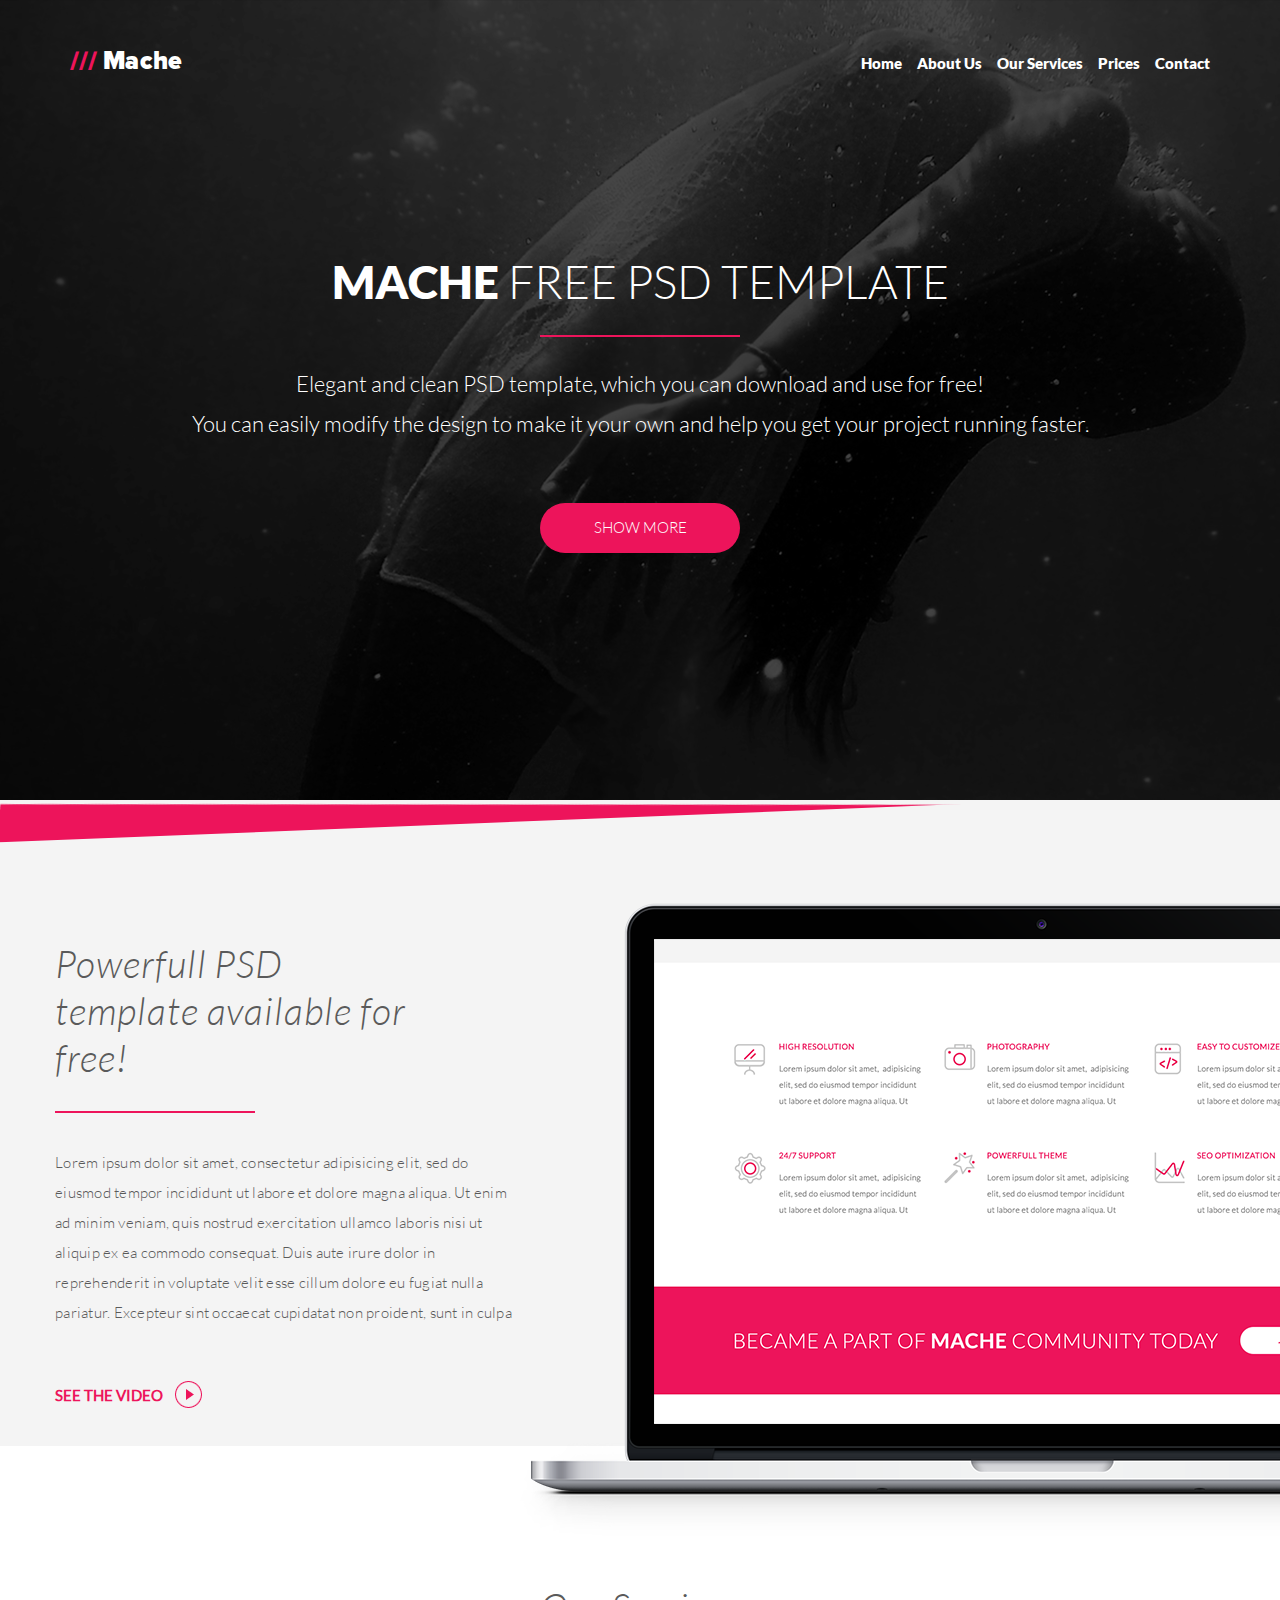
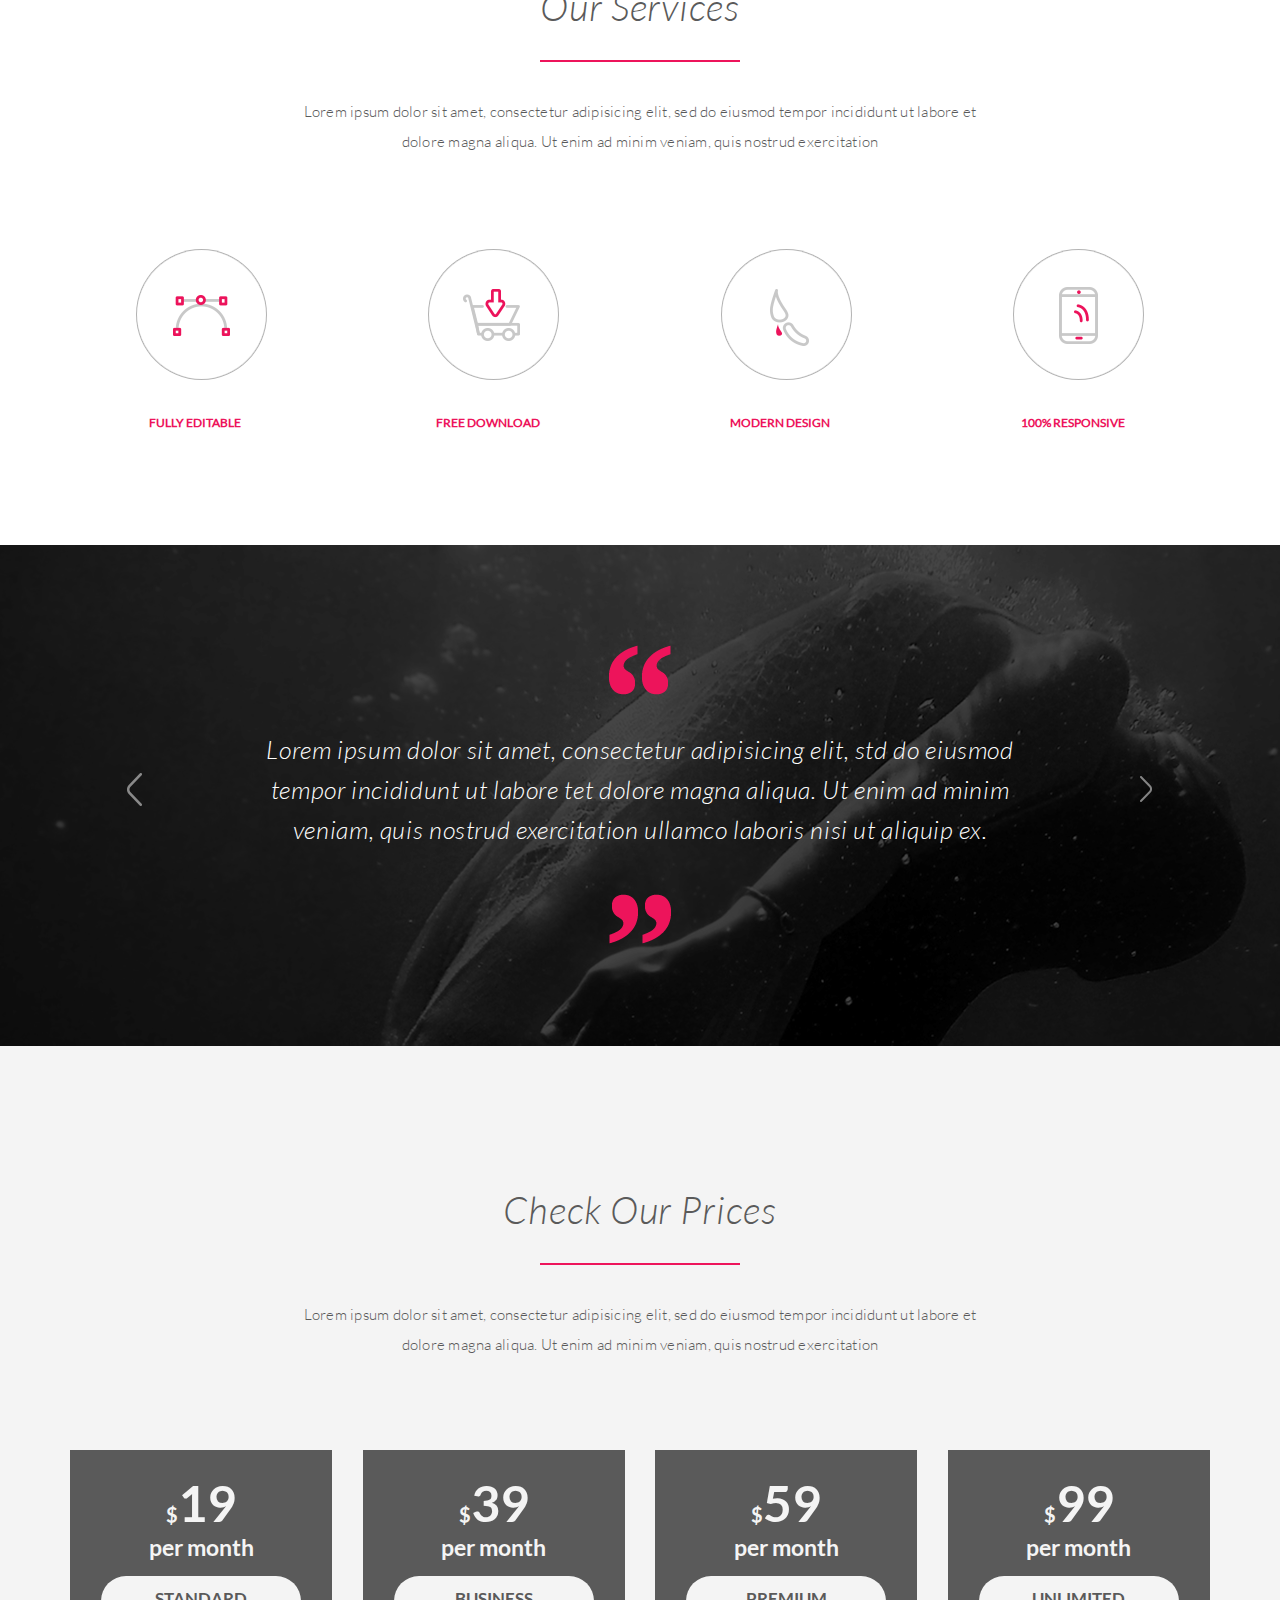
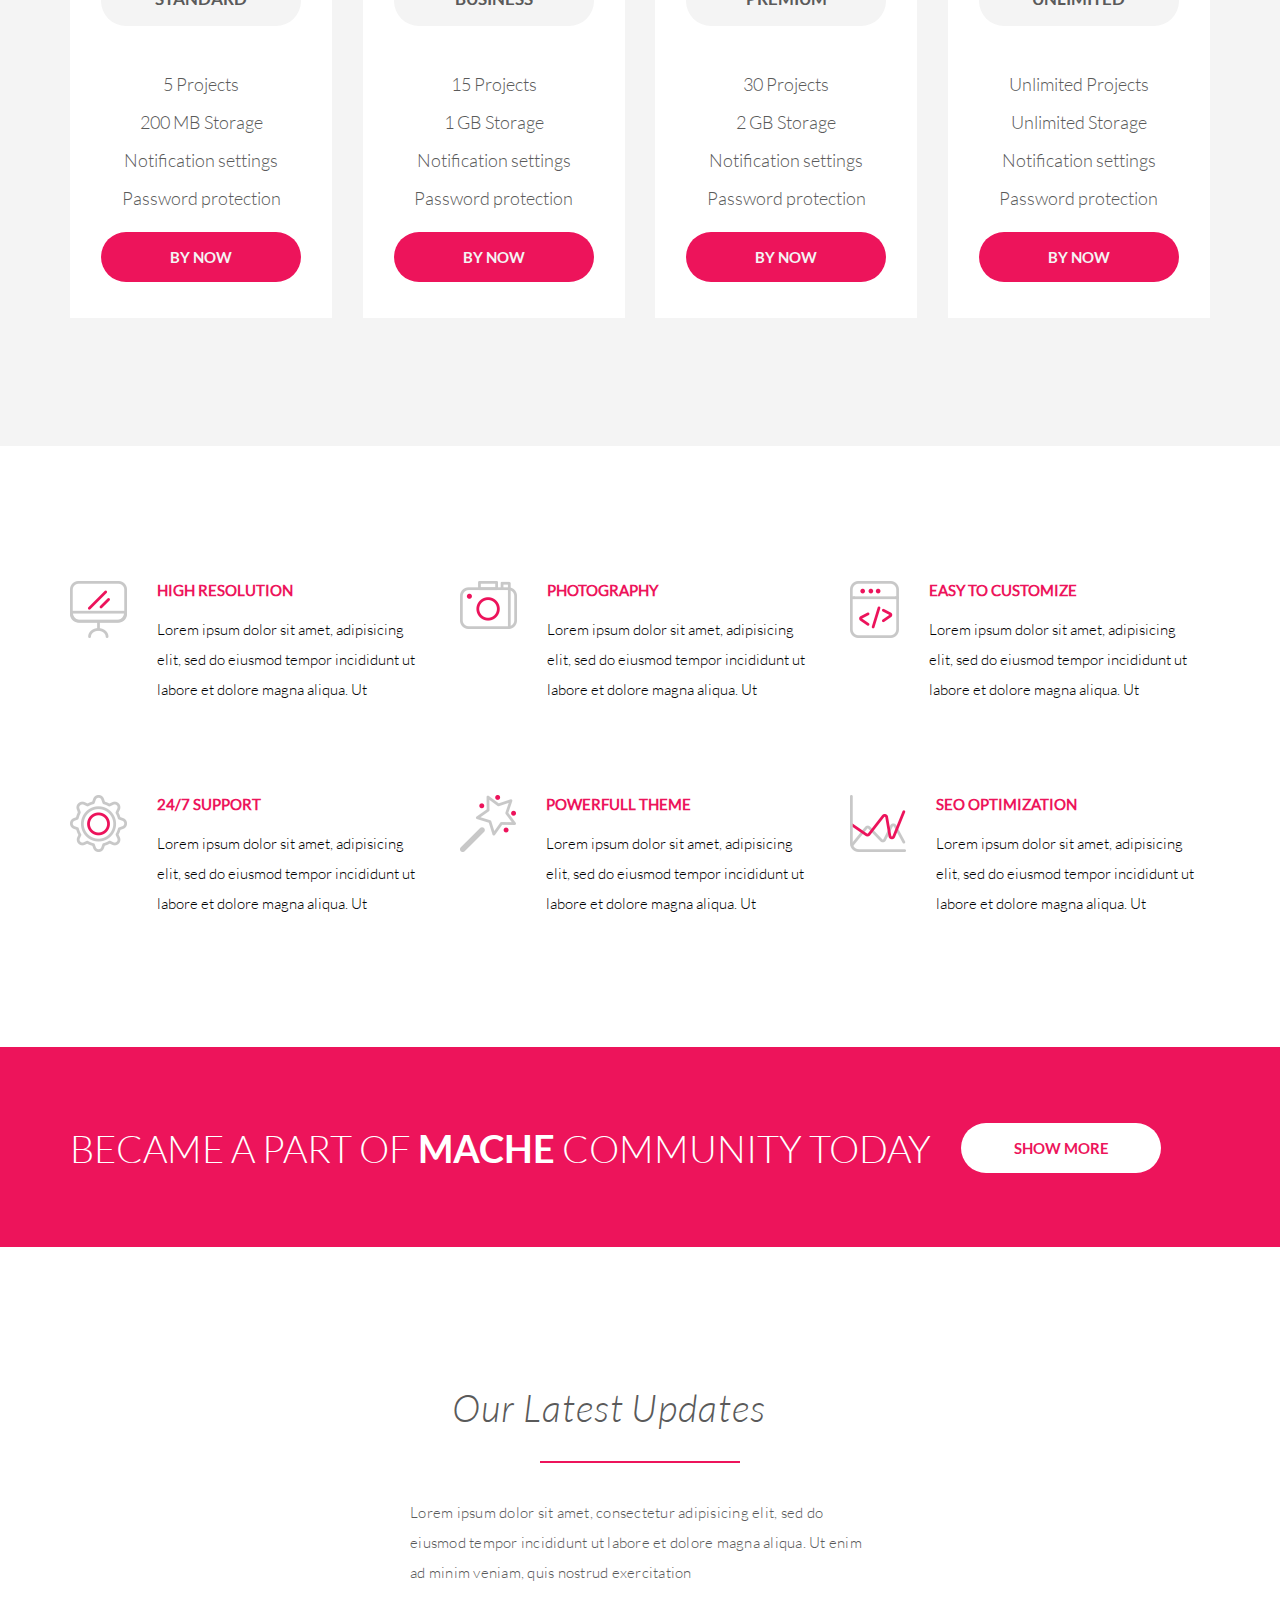
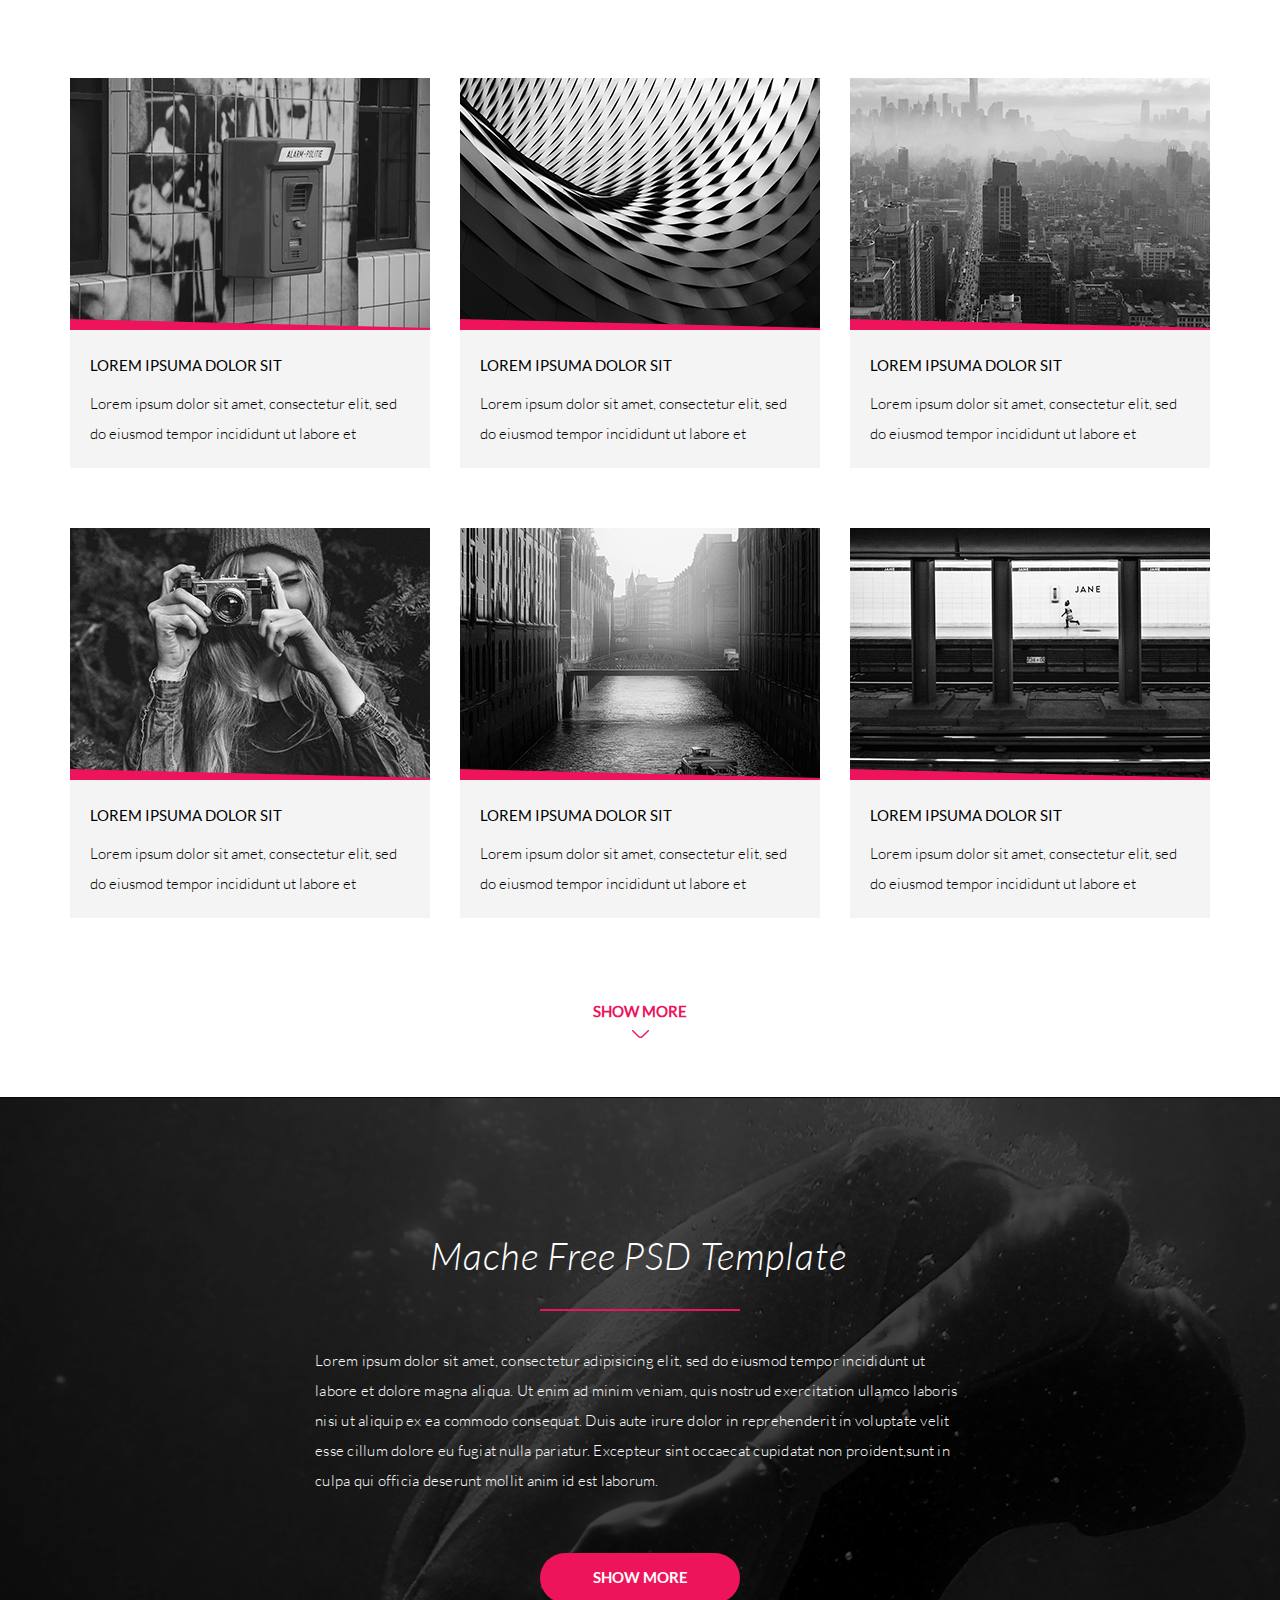
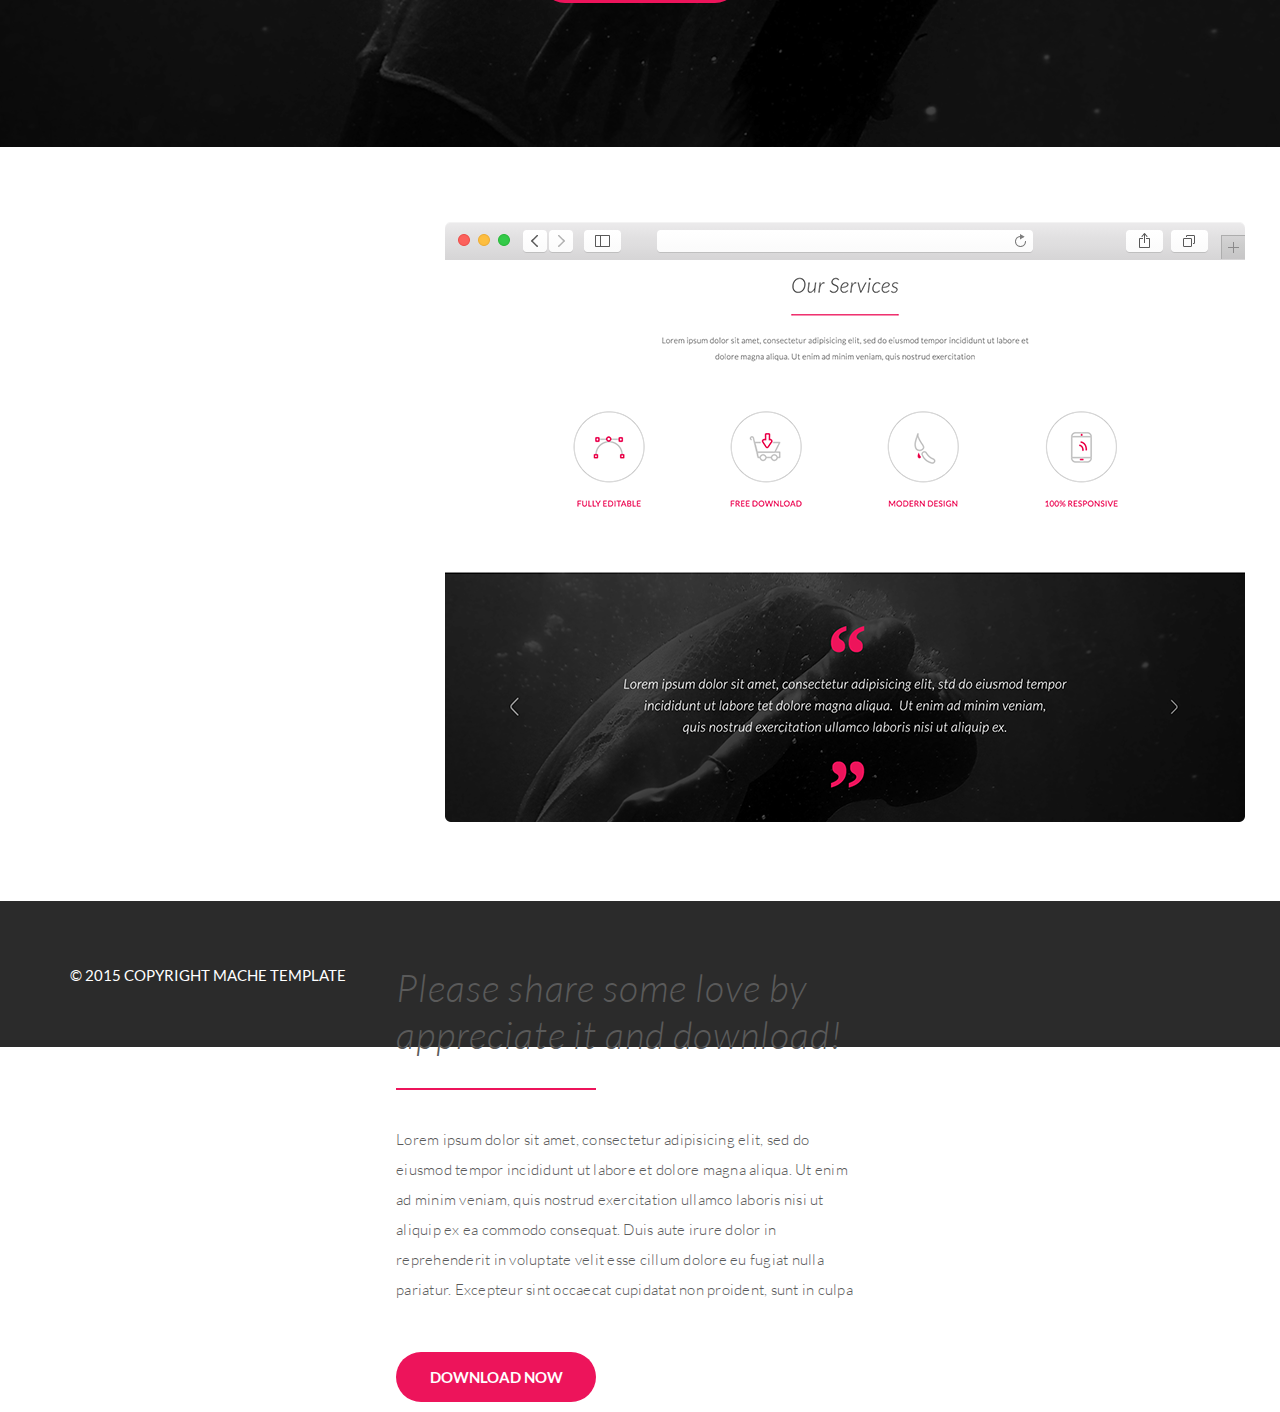
<file: Mache/index.html>
<!Doctype html>
<html lang="en">
  <head>
    <meta charset="utf-8">
    <meta name="viewport" content="width=device-width, initial-scale=1, shrink-to-fit=no">
    <link rel="stylesheet" href="css/bootstrap-grid.min.css">
    <link rel="stylesheet" href="css/main.css"/>

    <title>Mache</title>

  </head>
  <body>
		<section id="Home">
			<div class="main-screen">
				<div class="container">
					<div class="row align-items-center justify-content-between nav-top">
						<div class="col-xl-auto">
							<div class="logo"><span>///</span> Mache</div>
						</div>
						<div class="col-xl-auto">
							<ul class="top-nav_menu">
								<li><a href="#Home">Home</a></li>
								<li><a href="#About">About Us</a></li>
								<li><a href="#OurServices">Our Services</a></li>
								<li><a href="#Prices">Prices</a></li>
								<li><a href="#Footer">Contact</a></li>
							</ul>
						</div>
					</div>
					<div class="row justify-content-center">
						<div class="col-xl-auto">
							<h1><span>Mache</span> FREE psd Template</h1>
						</div>
					</div>
					<div class="row">
						<div class="col-xl">
							<hr>
						</div>
					</div>
					<div class="row justify-content-center">
						<div class="col-xl">
							<p>
								Elegant and clean PSD template, which you can download and use for free! <br>
								You can easily modify the design to make it your
								own and help you get your project running faster.
							</p>
						</div>
					</div>
					<div class="row justify-content-center">
						<div class="col-xl-auto">
							<button class="btn">show more</button>
						</div>
					</div>
				</div>
			</div>
		</section>
		<!-- /Home -->


		<section id="About">
			<div class="main-screen-line"></div>
			<div class="container">
				<div class="row">
					<div class="col-xl-auto">
						<div class="section-text">
							<div class="row">
								<h2>Powerfull PSD template available  for free!</h2>
							</div>
							<div class="row justify-content-start">
								<hr>
							</div>
							<div class="row">
								<p>Lorem ipsum dolor sit amet, consectetur adipisicing elit, sed do eiusmod tempor incididunt ut labore et dolore magna aliqua. Ut enim ad minim veniam, quis nostrud exercitation ullamco laboris nisi ut aliquip ex ea commodo consequat. Duis aute irure dolor in reprehenderit in voluptate velit esse cillum dolore eu fugiat nulla pariatur. Excepteur sint occaecat cupidatat non proident, sunt in culpa</p>
							</div>
						</div>
						<div class="seevideo">
							<div class="row align-items-center">
								<div class="col-sm-auto">
									<a href="https://vk.com/im"><span class="crimson-text">See the Video</span></a>
								</div>
								<div class="col-sm">
									<a href="https://vk.com/im"><img src="img/play-video.png" alt=""></a>
								</div>
							</div>
						</div>
					</div>

					<div class="col-xl-auto">
						<div class="macbook">
							<img src="img/macbook.png" alt="">
						</div>
					</div>
				</div>
			</div>
		</section>
		<!-- /#About -->

		<section id="OurServices">
			<div class="container">
				<div class="section-text">
					<div class="row justify-content-center">
						<div class="col-xl-auto">
							<h2>Our Services</h2>
						</div>
					</div>
					<div class="row justify-content-center">
						<div class="col-xl-auto">
							<hr>
						</div>
					</div>
					<div class="row justify-content-center">
						<div class="col-xl-auto">
							<p>Lorem ipsum dolor sit amet, consectetur adipisicing elit, sed do eiusmod tempor incididunt ut labore et dolore magna aliqua. Ut enim ad minim veniam, quis nostrud exercitation</p>
						</div>
					</div>
				</div>
				<div class="OurServices-info-icon">
					<div class="row">
						<div class="col-xl"><img src="img/our-services_fully.png" alt=""></div>
						<div class="col-xl"><img src="img/our-services_free.png" alt=""></div>
						<div class="col-xl"><img src="img/our-services_modern.png" alt=""></div>
						<div class="col-xl"><img src="img/our_services_responsive.png" alt=""></div>
					</div>
				</div>

				<div class="OurServices-info">
					<div class="row">
						<div class="col-xl"><span class="crimson-text">FULLY EDITABLE</span></div>
						<div class="col-xl"><span class="crimson-text">FREE DOWNLOAD</span></div>
						<div class="col-xl"><span class="crimson-text">MODERN DESIGN</span></div>
						<div class="col-xl"><span class="crimson-text">100% RESPONSIVE</span></div>
					</div>
				</div>
			</div>
		</section>
		<!-- /#OurServices -->

		<section id="Quotes">
			<div class="container">
					<div class="row justify-content-center align-items-center">
						<img src="img/mark.png" alt="">
					</div>
					<div class="row justify-content-center align-items-center">
						<div class="col-xl">
							<img src="img/arrow-left.png" alt="" class="arrow-left">
						</div>
						<div class="col-xl">
							<p>
								Lorem ipsum dolor sit amet, consectetur adipisicing elit,
								std do eiusmod tempor
	                     incididunt ut labore tet dolore magna aliqua.  Ut enim ad minim veniam, quis nostrud exercitation ullamco laboris nisi ut aliquip ex.
	                  </p>
						</div>
						<div class="col-xl">
							<img src="img/arrow-right.png" alt="" class="arrow-right">
						</div>
					</div>
					<div class="row justify-content-center align-items-center">
						<img src="img/mark.png" alt="" class="rotate">
					</div>
			</div>
		</section>
		<!-- /#Quotes -->

		<section id="Prices">
			<div class="container">

				<div class="section-text">
					<div class="row justify-content-center">
						<div class="col-xl-auto">
							<h2>Check Our Prices</h2>
						</div>
					</div>
					<div class="row justify-content-center">
						<div class="col-xl-auto">
							<hr>
						</div>
					</div>
					<div class="row justify-content-center">
						<div class="col-xl-auto">
							<p>Lorem ipsum dolor sit amet, consectetur adipisicing elit, sed do eiusmod tempor incididunt ut labore et dolore magna aliqua. Ut enim ad minim veniam, quis nostrud exercitation</p>
						</div>
					</div>
				</div>

				<div class="row justify-content-center">
					<div class="col-xl">
						<div class="tariff">
							<div class="tariff-price">
								<div class="row justify-content-center">
									<div class="col-sm-auto">
										$<span class="number">19</span>
									</div>
								</div>
								<div class="row justify-content-center">
									<div class="col-sm-auto">
										<span class="desc">per month</span>
									</div>
								</div>
								<div class="row justify-content-center">
									<div class="col-sm-auto">
										<div class="button">
											<div class="row justify-content-center">
												<span>STANDARD</span>
											</div>
										</div>
									</div>
								</div>
							</div>
							<div class="tariff-description">
								<div class="row justify-content-center">5 Projects</div>
								<div class="row justify-content-center">200 MB Storage</div>
								<div class="row justify-content-center">Notification settings</div>
								<div class="row justify-content-center">Password protection</div>
								<div class="row justify-content-center">
									<button>BY NOW</button>
								</div>
							</div>
						</div>
					</div>

					<div class="col-xl">
						<div class="tariff">
							<div class="tariff-price">
								<div class="row justify-content-center">
									<div class="col-sm-auto">
										$<span class="number">39</span>
									</div>
								</div>
								<div class="row justify-content-center">
									<div class="col-sm-auto">
										<span class="desc">per month</span>
									</div>
								</div>
								<div class="row justify-content-center">
									<div class="col-sm-auto">
										<div class="button">
											<div class="row justify-content-center">
												<span>BUSINESS</span>
											</div>
										</div>
									</div>
								</div>
							</div>
							<div class="tariff-description">
								<div class="row justify-content-center">15 Projects</div>
								<div class="row justify-content-center">1 GB Storage</div>
								<div class="row justify-content-center">Notification settings</div>
								<div class="row justify-content-center">Password protection</div>
								<div class="row justify-content-center">
									<button>BY NOW</button>
								</div>
							</div>
						</div>
					</div>

					<div class="col-xl">
						<div class="tariff">
							<div class="tariff-price">
								<div class="row justify-content-center">
									<div class="col-sm-auto">
										$<span class="number">59</span>
									</div>
								</div>
								<div class="row justify-content-center">
									<div class="col-sm-auto">
										<span class="desc">per month</span>
									</div>
								</div>
								<div class="row justify-content-center">
									<div class="col-sm-auto">
										<div class="button">
											<div class="row justify-content-center">
												<span>PREMIUM</span>
											</div>
										</div>
									</div>
								</div>
							</div>
							<div class="tariff-description">
								<div class="row justify-content-center">30 Projects</div>
								<div class="row justify-content-center">2 GB Storage</div>
								<div class="row justify-content-center">Notification settings</div>
								<div class="row justify-content-center">Password protection</div>
								<div class="row justify-content-center">
									<button>BY NOW</button>
								</div>
							</div>
						</div>
					</div>

					<div class="col-xl">
						<div class="tariff">
							<div class="tariff-price">
								<div class="row justify-content-center">
									<div class="col-sm-auto">
										$<span class="number">99</span>
									</div>
								</div>
								<div class="row justify-content-center">
									<div class="col-sm-auto">
										<span class="desc">per month</span>
									</div>
								</div>
								<div class="row justify-content-center">
									<div class="col-sm-auto">
										<div class="button">
											<div class="row justify-content-center">
												<span>UNLIMITED</span>
											</div>
										</div>
									</div>
								</div>
							</div>
							<div class="tariff-description">
								<div class="row justify-content-center">Unlimited Projects</div>
								<div class="row justify-content-center">Unlimited Storage</div>
								<div class="row justify-content-center">Notification settings</div>
								<div class="row justify-content-center">Password protection</div>
								<div class="row justify-content-center">
									<button>BY NOW</button>
								</div>
							</div>
						</div>
					</div>
				</div>


			</div>
		</section>
		<!-- /#Prices -->

		<section id="AditionalInfo">
			<div class="container">

				<div class="row line">
					<div class="col-xl">
						<div class="row">
							<div class="col-xl-auto">
								<img src="img/a-i_i1.png" alt="">
							</div>
							<div class="col-xl-auto">
								<div class="row">
									<div class="col-xl-auto">
										<h3 class="crimson-text">HIGH RESOLUTION</h3>
									</div>
								</div>
								<div class="row">
									<div class="col-xl-auto">
										<p>Lorem ipsum dolor sit amet,  adipisicing elit, sed do eiusmod tempor incididunt ut labore et dolore magna aliqua. Ut</p>
									</div>
								</div>
							</div>
						</div>
					</div>
					<div class="col-xl">

						<div class="row">
							<div class="col-xl-auto">
								<img src="img/a-i_i2.png" alt="">
							</div>
							<div class="col-xl-auto">
								<div class="row">
									<div class="col-xl-auto">
										<h3 class="crimson-text">PHOTOGRAPHY</h3>
									</div>
								</div>
								<div class="row">
									<div class="col-xl-auto">
										<p>Lorem ipsum dolor sit amet,  adipisicing elit, sed do eiusmod tempor incididunt ut labore et dolore magna aliqua. Ut</p>
									</div>
								</div>
							</div>
						</div>

					</div>
					<div class="col-xl">

						<div class="row">
							<div class="col-xl-auto">
								<img src="img/a-i_i3.png" alt="">
							</div>
							<div class="col-xl-auto">
								<div class="row">
									<div class="col-xl-auto">
										<h3 class="crimson-text">EASY TO CUSTOMIZE</h3>
									</div>
								</div>
								<div class="row">
									<div class="col-xl-auto">
										<p>Lorem ipsum dolor sit amet,  adipisicing elit, sed do eiusmod tempor incididunt ut labore et dolore magna aliqua. Ut</p>
									</div>
								</div>
							</div>
						</div>

					</div>
				</div>

				<div class="row line">
					<div class="col-xl">
						<div class="row">
							<div class="col-xl-auto">
								<img src="img/a-i_i4.png" alt="">
							</div>
							<div class="col-xl-auto">
								<div class="row">
									<div class="col-xl-auto">
										<h3 class="crimson-text">24/7 SUPPORT</h3>
									</div>
								</div>
								<div class="row">
									<div class="col-xl-auto">
										<p>Lorem ipsum dolor sit amet,  adipisicing elit, sed do eiusmod tempor incididunt ut labore et dolore magna aliqua. Ut</p>
									</div>
								</div>
							</div>
						</div>
					</div>
					<div class="col-xl">

						<div class="row">
							<div class="col-xl-auto">
								<img src="img/a-i_i5.png" alt="">
							</div>
							<div class="col-xl-auto">
								<div class="row">
									<div class="col-xl-auto">
										<h3 class="crimson-text">POWERFULL THEME</h3>
									</div>
								</div>
								<div class="row">
									<div class="col-xl-auto">
										<p>Lorem ipsum dolor sit amet,  adipisicing elit, sed do eiusmod tempor incididunt ut labore et dolore magna aliqua. Ut</p>
									</div>
								</div>
							</div>
						</div>

					</div>
					<div class="col-xl">

						<div class="row">
							<div class="col-xl-auto">
								<img src="img/a-i_i6.png" alt="">
							</div>
							<div class="col-xl-auto">
								<div class="row">
									<div class="col-xl-auto">
										<h3 class="crimson-text">SEO OPTIMIZATION</h3>
									</div>
								</div>
								<div class="row">
									<div class="col-xl-auto">
										<p>Lorem ipsum dolor sit amet,  adipisicing elit, sed do eiusmod tempor incididunt ut labore et dolore magna aliqua. Ut</p>
									</div>
								</div>
							</div>
						</div>

					</div>
				</div>
			</div>
		</section>
		<!-- /#AditionalInfo -->

		<section id="Join">
			<div class="container">
				<div class="row align-items-center">
					<div class="col-xl-auto">
						<h2>Became A Part Of <span>Mache</span> Community Today</h2>
					</div>
					<div class="col-xl-auto">
						<button class="btn">show more</button>
					</div>
				</div>
			</div>
		</section>

		<section id="News">
			<div class="container">

				<div class="section-text">
					<div class="row justify-content-center">
						<div class="col-xl-auto">
							<h2>Our Latest Updates</h2>
						</div>
					</div>
					<div class="row justify-content-center">
						<div class="col-xl-auto">
							<hr>
						</div>
					</div>
					<div class="row justify-content-center">
						<div class="col-xl-auto">
							<p>Lorem ipsum dolor sit amet, consectetur adipisicing elit, sed do eiusmod tempor incididunt ut labore et dolore magna aliqua. Ut enim ad minim veniam, quis nostrud exercitation</p>
						</div>
					</div>
				</div>

				<div class="photoalbum">

					<div class="row align-items-center">

						<div class="col-xl">
							<div class="row">
								<div class="col-xl photo">
									<div class="photo-hover photo_one">
										<div class="photo-hover-blackout">
											<div class="row align-items-center justify-content-center">
												<div class="col-xl-auto">
													<a href="#">
														<img src="img/photoalbum_more.png" alt="">
													</a>
												</div>
											</div>
										</div>
									</div>
								</div>
							</div>
							<div class="row justify-content-center">
								<div class="album_description">
									<img src="img/oblique_line.png" alt="">
									<h3>LOREM IPSUMa DOLOR SIT</h3>
									<p>Lorem ipsum dolor sit amet, consectetur elit, sed do eiusmod tempor incididunt ut labore et </p>
								</div>
							</div>
						</div>

						<div class="col-xl">
							<div class="row">
								<div class="col-xl photo">
									<div class="photo-hover photo_two">
										<div class="photo-hover-blackout">
											<div class="row align-items-center justify-content-center">
												<div class="col-xl-auto">
													<a href="#">
														<img src="img/photoalbum_more.png" alt="">
													</a>
												</div>
											</div>
										</div>
									</div>
								</div>
							</div>
							<div class="row justify-content-center">
								<div class="album_description">
									<img src="img/oblique_line.png" alt="">
									<h3>LOREM IPSUMa DOLOR SIT</h3>
									<p>Lorem ipsum dolor sit amet, consectetur elit, sed do eiusmod tempor incididunt ut labore et </p>
								</div>
							</div>
						</div>

						<div class="col-xl">
							<div class="row">
								<div class="col-xl photo">
									<div class="photo-hover photo_three">
										<div class="photo-hover-blackout">
											<div class="row align-items-center justify-content-center">
												<div class="col-xl-auto">
													<a href="#">
														<img src="img/photoalbum_more.png" alt="">
													</a>
												</div>
											</div>
										</div>
									</div>
								</div>
							</div>
							<div class="row justify-content-center">
								<div class="album_description">
									<img src="img/oblique_line.png" alt="">
									<h3>LOREM IPSUMa DOLOR SIT</h3>
									<p>Lorem ipsum dolor sit amet, consectetur elit, sed do eiusmod tempor incididunt ut labore et </p>
								</div>
							</div>
						</div>

					</div>

					<div class="row align-items-center">

						<div class="col-xl">
							<div class="row">
								<div class="col-xl photo">
									<div class="photo-hover photo_four">
										<div class="photo-hover-blackout">
											<div class="row align-items-center justify-content-center">
												<div class="col-xl-auto">
													<a href="#">
														<img src="img/photoalbum_more.png" alt="">
													</a>
												</div>
											</div>
										</div>
									</div>
								</div>
							</div>
							<div class="row justify-content-center">
								<div class="album_description">
									<img src="img/oblique_line.png" alt="">
									<h3>LOREM IPSUMa DOLOR SIT</h3>
									<p>Lorem ipsum dolor sit amet, consectetur elit, sed do eiusmod tempor incididunt ut labore et </p>
								</div>
							</div>
						</div>

						<div class="col-xl">
							<div class="row">
								<div class="col-xl photo">
									<div class="photo-hover photo_five">
										<div class="photo-hover-blackout">
											<div class="row align-items-center justify-content-center">
												<div class="col-xl-auto">
													<a href="#">
														<img src="img/photoalbum_more.png" alt="">
													</a>
												</div>
											</div>
										</div>
									</div>
								</div>
							</div>
							<div class="row justify-content-center">
								<div class="album_description">
									<img src="img/oblique_line.png" alt="">
									<h3>LOREM IPSUMa DOLOR SIT</h3>
									<p>Lorem ipsum dolor sit amet, consectetur elit, sed do eiusmod tempor incididunt ut labore et </p>
								</div>
							</div>
						</div>

						<div class="col-xl">
							<div class="row">
								<div class="col-xl photo">
										<div class="photo-hover photo_six">
										<div class="photo-hover-blackout">
											<div class="row align-items-center justify-content-center">
												<div class="col-xl-auto">
													<a href="#">
														<img src="img/photoalbum_more.png" alt="">
													</a>
												</div>
											</div>
										</div>
									</div>
								</div>
							</div>
							<div class="row justify-content-center">
								<div class="album_description">
									<img src="img/oblique_line.png" alt="">
									<h3>LOREM IPSUMa DOLOR SIT</h3>
									<p>Lorem ipsum dolor sit amet, consectetur elit, sed do eiusmod tempor incididunt ut labore et </p>
								</div>
							</div>
						</div>

					</div>

					   <div class="row justify-content-center">
							<div class="col-xl-auto">
								<a href="#AdditionalInfoTwo" class="a-showmore"><h3 class="crimson-text">SHOW MORE</h3></a>
							</div>
						</div>

						<div class="row justify-content-center">
							<div class="col-xl-auto">
								<a href="#"><img src="img/photoalbum_arrow-down.png" alt="" class="arrow-down"></a>
							</div>
						</div>
				</div>
			</div>
		</section>
		<!-- /#News -->

		<section id="AdditionalInfoTwo">
			<div class="container">
				<div class="section-text">
					<div class="row justify-content-center">
						<h2>Mache Free PSD Template</h2>
					</div>
					<div class="row justify-content-center">
						<hr>
					</div>
					<div class="row justify-content-center">
						<p>Lorem ipsum dolor sit amet, consectetur adipisicing elit, sed do eiusmod tempor incididunt ut labore et dolore magna aliqua. Ut enim ad minim veniam, quis nostrud exercitation ullamco laboris nisi ut aliquip ex ea commodo consequat. Duis aute irure dolor in reprehenderit in voluptate velit esse
						cillum dolore eu fugiat nulla pariatur. Excepteur sint occaecat cupidatat non proident,sunt in culpa qui officia deserunt mollit anim id est laborum. </p>
					</div>
					<div class="row justify-content-center">
						<bitton class="btn">SHOW MORE</bitton>
					</div>
				</div>
			</div>
		</section>
		<!-- /section#AdditionalInfoTwo -->

		<section id="DownloadNow">
			<div class="row justify-content-end">
				<div class="col-xl-auto">
					<img src="img/our-services-img.png" alt="">
				</div>
				<div class="col-xl-auto">
					<div class="section-text">
						<div class="row justify-content-start">
							<h2>Please share some love  by appreciate it and download!</h2>
						</div>
						<div class="row justify-content-start">
							<hr>
						</div>
						<div class="row justify-content-start">
							<p>Lorem ipsum dolor sit amet, consectetur adipisicing elit, sed do eiusmod tempor incididunt ut labore et dolore magna aliqua. Ut enim ad minim veniam, quis nostrud exercitation ullamco laboris nisi ut aliquip ex ea commodo consequat. Duis aute irure dolor in reprehenderit in voluptate velit esse cillum dolore eu fugiat nulla pariatur. Excepteur sint occaecat cupidatat non proident, sunt in culpa</p>
						</div>
						<div class="row justify-content-start">
							<button class="btn">DOWNLOAD NOW</button>
						</div>
					</div>
				</div>
			</div>
		</section>
		<!-- /section#DownloadNow -->

		<section id="Footer">
			<div class="container">
				<div class="row">
					<div class="col-xl-auto">© 2015 COPYRIGHT MACHE TEMPLATE</div>
				</div>
			</div>
		</section>
		<!-- /Footer -->

		<script src="js/jquery-3.3.1.min.js"></script>
		<script>
			$(document).ready(function(){
				$("#Home").on("click","a", function (event) {
					//отменяем стандартную обработку нажатия по ссылке
					event.preventDefault();
					//забираем идентификатор бока с атрибута href
					var id  = $(this).attr('href'),
					//узнаем высоту от начала страницы до блока на который ссылается якорь
						top = $(id).offset().top;
					//анимируем переход на расстояние - top за 1500 мс
					$('body,html').animate({scrollTop: top}, 1000);
				});
			});
		</script>
  </body>
</html>
</file>
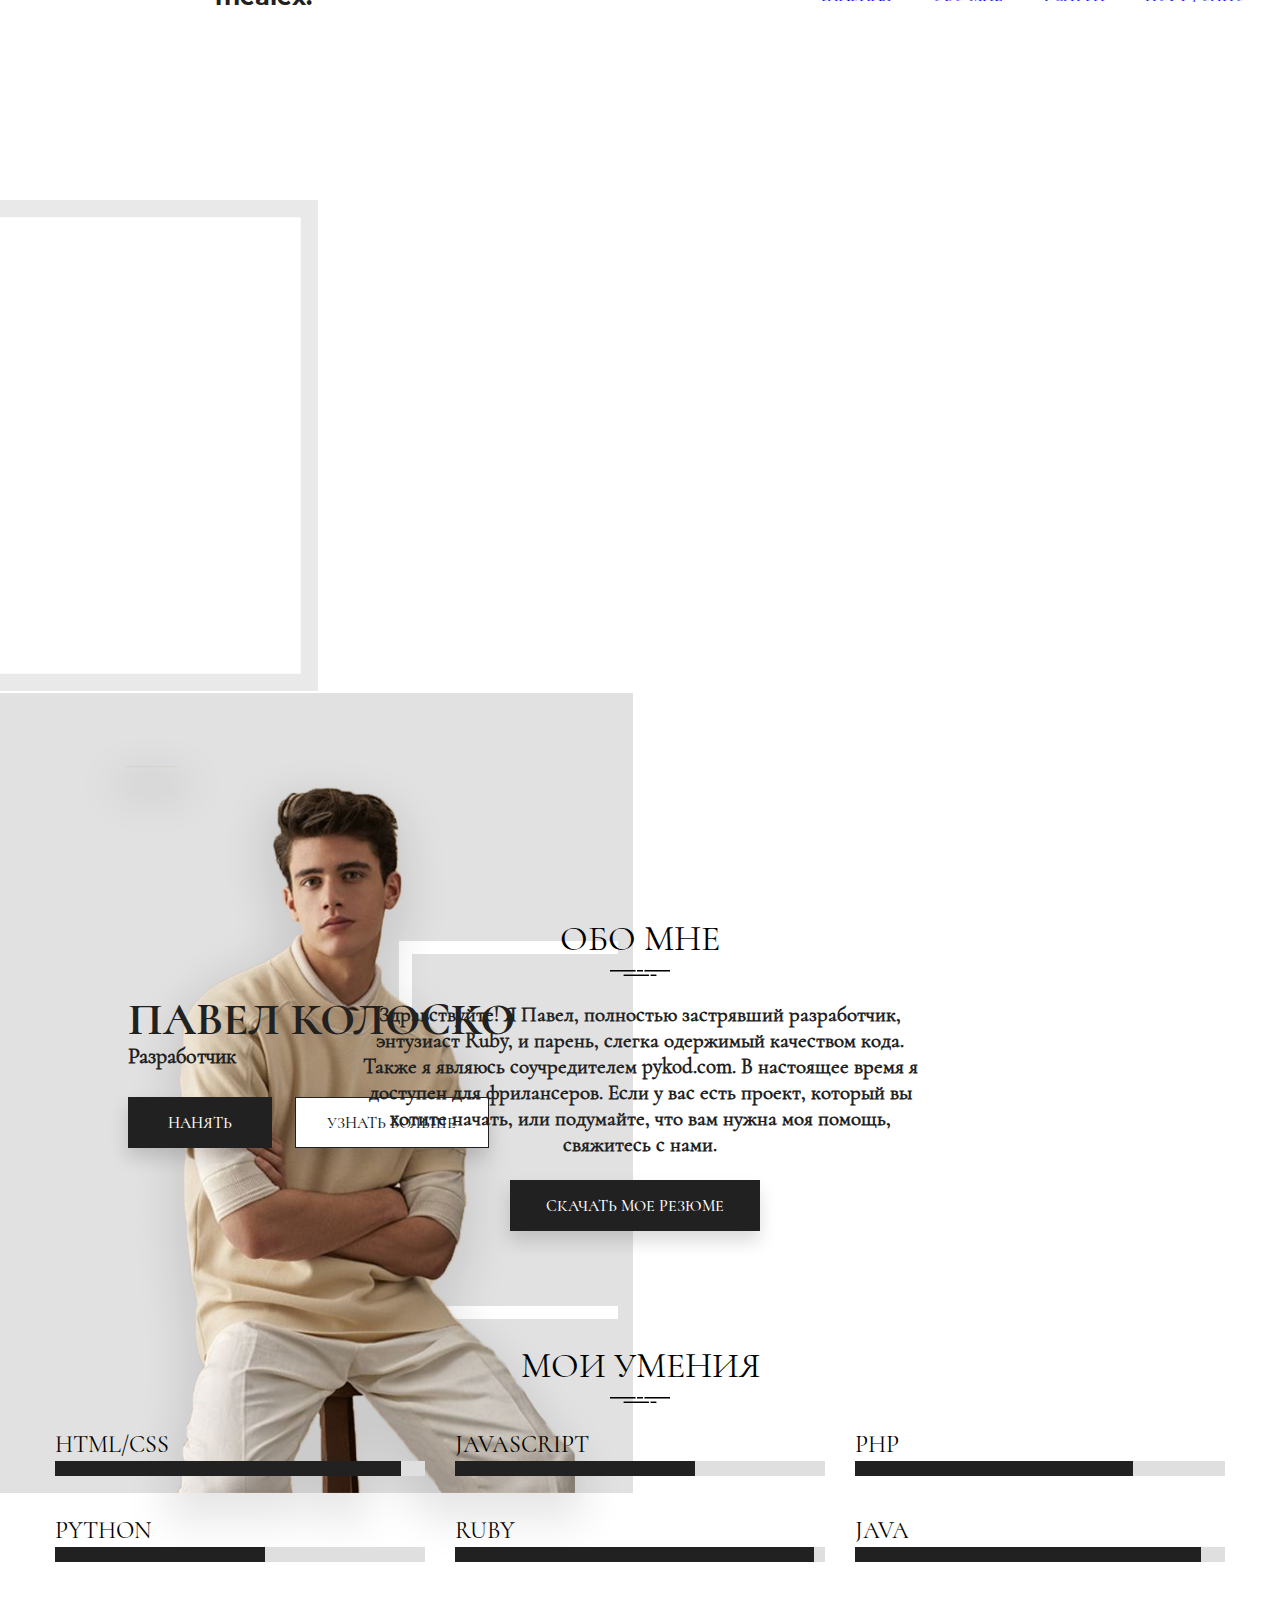
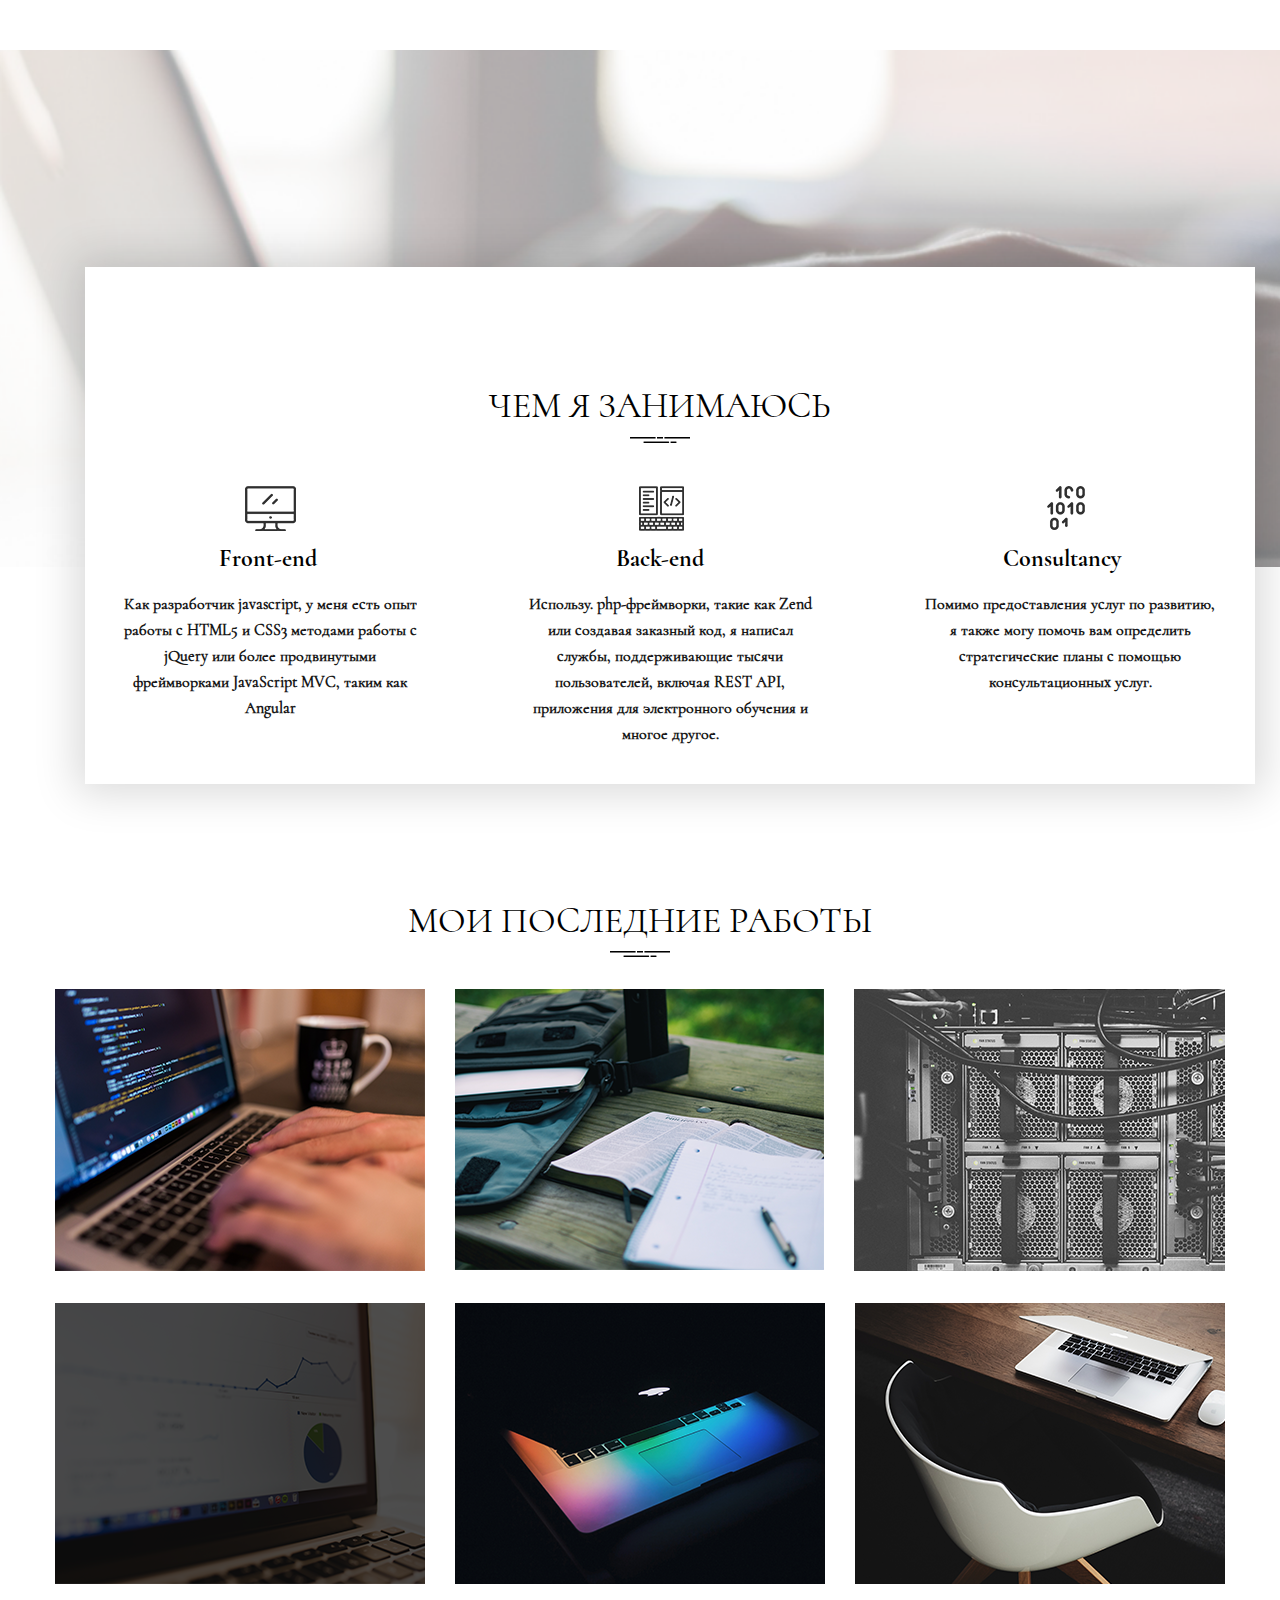
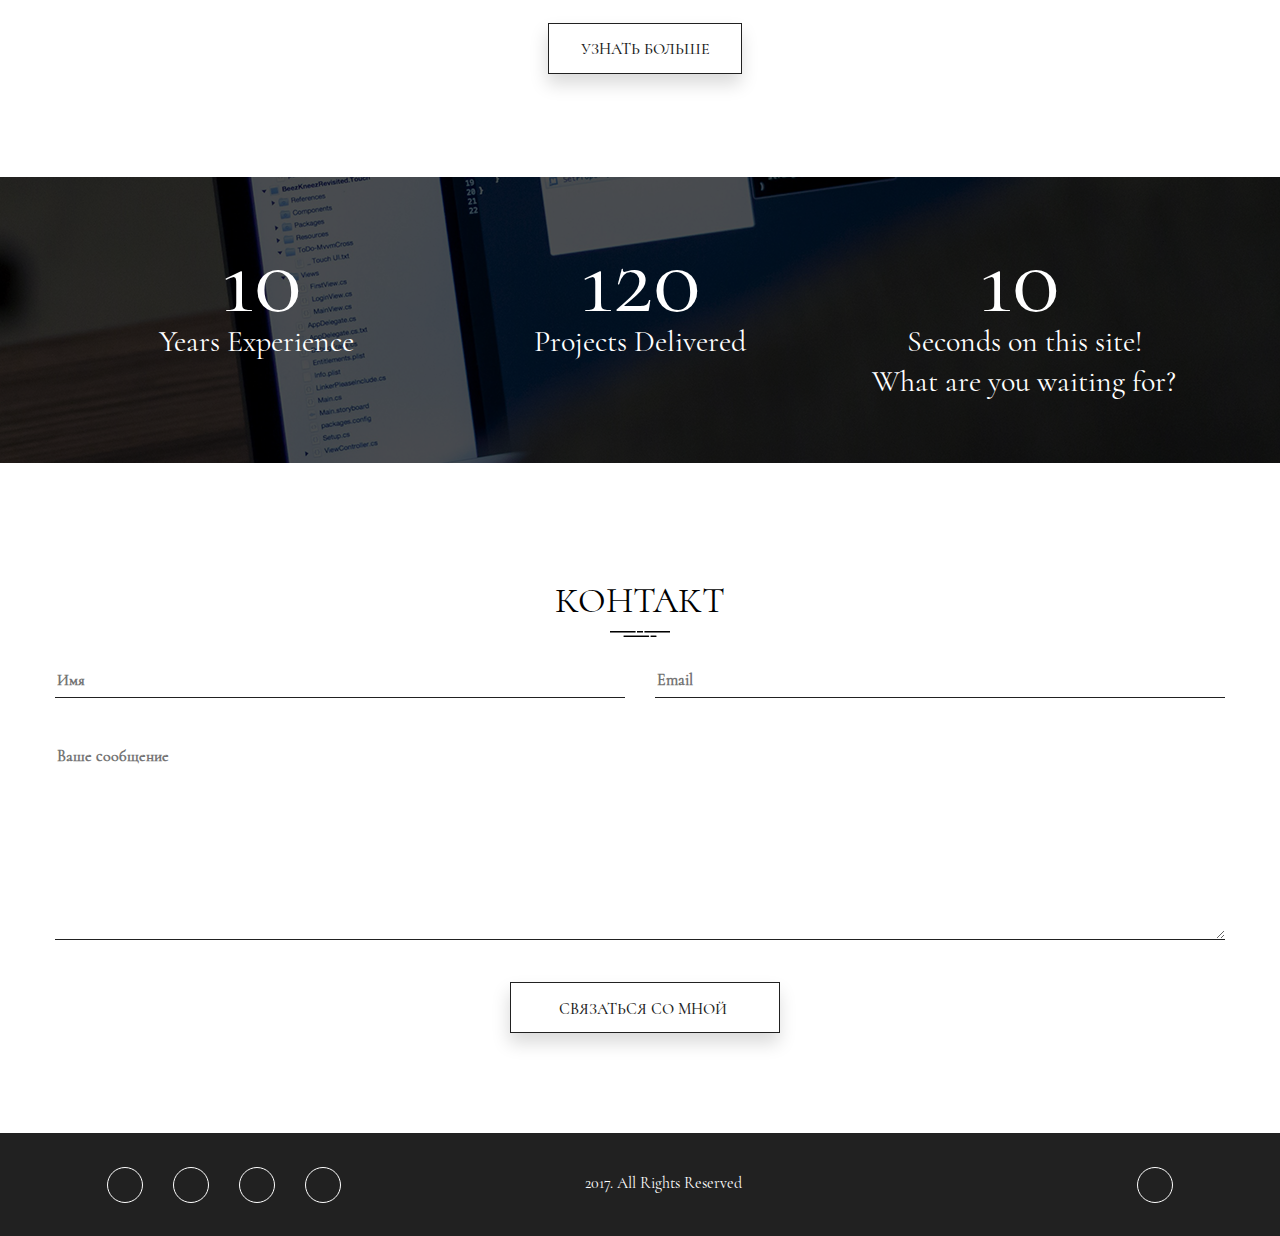
<file: Mahir/index.html>
<!doctype html>
<html lang="ru">
  <head>
    <meta charset="utf-8">
    <meta name="viewport" content="width=device-width, initial-scale=1, shrink-to-fit=no">
		<link rel="stylesheet" href="css/bootstrap-grid.min.css">
		<!-- <link rel="stylesheet" href="css/fontawesome-all.css"> -->
		<link rel="stylesheet" href="https://use.fontawesome.com/releases/v5.0.10/css/all.css" integrity="sha384-+d0P83n9kaQMCwj8F4RJB66tzIwOKmrdb46+porD/OvrJ+37WqIM7UoBtwHO6Nlg" crossorigin="anonymous">
    <link rel="stylesheet" href="css/main.css"/>
    <title>Mahir</title>
  </head>
  <body>

		<section id="Home">

			<div class="bg">
				<div class="row justify-content-between">
					<div class="col-md-auto ">
						<img src="img/grey-rectangle.png" alt="" class="left-sidebar">
					</div>
					<div class="row align-items-center justify-content-between">
						<div class="col-md-auto">
							<div class="logo">
								<span>mealex.</span>
							</div>
						</div>
						<div class="col-md-auto">
							<ul class="nav">
								<li><a href="#">Главная</a></li>
								<li><a href="#">Обо мне</a></li>
								<li><a href="#">Услуги</a></li>
								<li><a href="#">Портфолио</a></li>
								<li><a href="#">Контакты</a></li>
							</ul>
						</div>
					</div>
					<div class="col-md-auto grey_bg-and-boy">
						<div class="row justify-content-end">
							<div class="col-md-auto">
								<img src="img/white-rectangle.png" alt="" class="right-sidebar">
							</div>
							<div class="col-md-auto">
								<img src="img/boy.png" alt="" class="boy">
							</div>
						</div>
					</div>
				</div>
				<div class="row">
					<div class="col-md-auto header-text">
						<h1>Павел Колоско</h1>
						<h2>Разработчик</h2>
						<button class="btn btn-one">Нанять</button>
						<button class="btn btn-two">Узнать больше</button>
					</div>
				</div>
			</div>
		</section>
		<!-- /#Home -->

		<section id="About">
			<div class="container">
				<div class="section-header">
					<div class="row justify-content-center">
						<div class="col-md-auto">
							<h2 class="section-header-h2">обо мне</h2>
						</div>
					</div>
					<div class="row justify-content-center">
						<div class="col-md-auto">
							<img src="img/separator.png" alt="" class="section-header-img">
						</div>
					</div>
					<div class="row justify-content-center">
						<div class="col-md-auto">
							<p class="section-header-p">Здравствуйте! Я Павел, полностью застрявший разработчик, энтузиаст Ruby, и парень, слегка одержимый качеством кода. Также я являюсь соучредителем pykod.com. В настоящее время я доступен для фрилансеров. Если у вас есть проект, который вы хотите начать, или подумайте, что вам нужна моя помощь, свяжитесь с нами.</p>
						</div>
					</div>
					<div class="row justify-content-center">
						<div class="col-md-auto">
							<button class="btn btn-one">Скачать мое резюме</button>
						</div>
					</div>
				</div>
			</div>
		</section>
		<!-- /#About -->

		<section id="MySkills">
			<div class="row justify-content-center">
				<div class="col-md-auto">
					<h2 class="section-header-h2">Мои умения</h2>
				</div>
			</div>
			<div class="row justify-content-center">
				<div class="col-md-auto">
					<img src="img/separator.png" alt="" class="section-header-img">
				</div>
			</div>
			<div class="row justify-content-center">
				<div class="col-md-auto">
					<span>HTML/CSS</span>
					<div class="progress">
						<div class="progress-bar progress-bar-1"></div>
					</div>
				</div>
				<div class="col-md-auto">
					<span>JAVASCRIPT</span>
					<div class="progress">
						<div class="progress-bar progress-bar-2"></div>
					</div>
				</div>
				<div class="col-md-auto">
					<span>PHP</span>
					<div class="progress">
						<div class="progress-bar progress-bar-3"></div>
					</div>
				</div>
			</div>
			<div class="row justify-content-center">
				<div class="col-md-auto">
					<span>PYTHON</span>
					<div class="progress">
						<div class="progress-bar progress-bar-4"></div>
					</div>
				</div>
				<div class="col-md-auto">
					<span>RUBY</span>
					<div class="progress">
						<div class="progress-bar progress-bar-5"></div>
					</div>
				</div>
				<div class="col-md-auto">
					<span>JAVA</span>
					<div class="progress">
						<div class="progress-bar progress-bar-6"></div>
					</div>
				</div>
			</div>
		</section>
		<!-- /#MySkills -->

		<section id="WhatIDo">
			<div class="wid-bg">
				<div class="container">
					<div class="WhatIDo">
						<div class="row justify-content-center">
							<div class="col-md-auto">
								<h2 class="section-header-h2">Чем я занимаюсь</h2>
							</div>
						</div>
						<div class="row justify-content-center">
							<div class="col-md-auto">
								<img src="img/separator.png" alt="" class="section-header-img">
							</div>
						</div>
						<div class="row justify-content-between info-img">
							<div class="col-md-auto">
								<img src="img/monitor.png" alt="" class="monitor">
							</div>
							<div class="col-md-auto">
								<img src="img/coding.png" alt="" class="codyng">
							</div>
							<div class="col-md-auto">
								<img src="img/binary-code.png" alt=""  class="binary-code">
							</div>
						</div>
						<div class="row justify-content-around info">
							<div class="col-md-auto">
								<span class="wat-span-left">Front-end</span>
							</div>
							<div class="col-md-auto">
								<span class="wat-span-center">Back-end</span>
							</div>
							<div class="col-md-auto">
								<span class="wat-span-right">Consultancy</span>
							</div>
						</div>
						<div class="row justify-content-around">
							<div class="col-md-auto">
								<p>Как разработчик javascript, у меня есть опыт работы с HTML5 и CSS3 методами работы с jQuery или более продвинутыми фреймворками JavaScript MVC, таким как Angular</p>
							</div>
							<div class="col-md-auto">
								<p>Использу. php-фреймворки, такие как Zend или создавая заказный код, я написал службы, поддерживающие тысячи пользователей, включая REST API, приложения для электронного обучения и многое другое.</p>
							</div>
							<div class="col-md-auto">
								<p>Помимо предоставления услуг по развитию, я также могу помочь вам определить стратегические планы с помощью консультационных услуг.</p>
							</div>
						</div>
					</div>
				</div>
			</div>
		</section>
		<!-- /#WhatIDo -->

		<section id="MyWorks">
			<div class="row justify-content-center">
				<div class="col-md-auto">
					<h2 class="section-header-h2">МОИ ПОСЛЕДНИЕ РАБОТЫ</h2>
				</div>
			</div>
			<div class="row justify-content-center">
				<div class="col-md-auto">
					<img src="img/separator.png" alt="" class="section-header-img">
				</div>
			</div>
			<div class="row justify-content-center">
				<div class="col-md-auto">
					<img src="img/img-1.png" alt="" class="section-header-img">
				</div>
				<div class="col-md-auto">
					<img src="img/img-2.png" alt="" class="section-header-img">
				</div>
				<div class="col-md-auto">
					<img src="img/img-3.png" alt="" class="section-header-img">
				</div>
			</div>
			<div class="row justify-content-center">
				<div class="col-md-auto">
					<img src="img/img-4.png" alt="" class="section-header-img">
				</div>
				<div class="col-md-auto">
					<img src="img/img-5.png" alt="" class="section-header-img">
				</div>
				<div class="col-md-auto">
					<img src="img/img-6.png" alt="" class="section-header-img">
				</div>
			</div>
			<div class="row justify-content-center">
				<div class="col-md-auto header-text">
					<button class="btn btn-two">Узнать больше</button>
				</div>
			</div>
		</section>
		<!-- /#MyWorks -->

		<section id="Count">
			<div class="row justify-content-center">
				<div class="col-md-auto"><span>10</span></div>
				<div class="col-md-auto"><span>120</span></div>
				<div class="col-md-auto"><span>10</span></div>
			</div>
			<div class="row justify-content-center">
				<div class="col-md-auto">
					<p>Years Experience</p>
				</div>
				<div class="col-md-auto">
					<p>Projects Delivered</p>
				</div>
				<div class="col-md-auto">
					<p>Seconds on this site!
						What are you waiting for?</p>
				</div>
			</div>
		</section>
		<!-- /#Count -->

		<section id="Order">
			<div class="row justify-content-center">
				<div class="col-md-auto">
					<h2 class="section-header-h2">контакт</h2>
				</div>
			</div>
			<div class="row justify-content-center">
				<div class="col-md-auto">
					<img src="img/separator.png" alt="" class="section-header-img">
				</div>
			</div>
			<form action="#">
				<div class="row justify-content-center">
					<div class="col-md-auto">
						<input type="text" class="r1" placeholder="Имя" required>
					</div>
					<div class="col-md-auto">
						<input type="email" class="r1" placeholder="Email" required>
					</div>
				</div>
				<div class="row justify-content-center">
					<div class="col-md-auto"><textarea placeholder="Ваше сообщение" class="r2"></textarea></div>
				</div>
				<div class="row justify-content-center">
					<div class="col-md-auto">
						<button class="btn btn-two">связаться со мной <i class="fab fa-telegram-plane"></i></button>
					</div>
				</div>
			</form>
		</section>
		<!-- /#Order -->


			<footer>
				<div class="row justify-content-around">
					<div class="col-md-auto">
						<div class="row justify-content-center">
						 	<div class="col-md-auto"><button><i class="fab fa-facebook-f"></i></button></div>
						 	<div class="col-md-auto"><button><i class="fab fa-twitter"></i></button></div>
						 	<div class="col-md-auto"><button><i class="fab fa-linkedin-in"></i></button></div>
						 	<div class="col-md-auto"><button><i class="fab fa-google-plus-g"></i></button></div>
						 </div>
					</div>
					<div class="col-md-auto"><span>2017. All Rights Reserved</span></div>
					<div class="col-md-auto">
						<button>
							<i class="fas fa-long-arrow-alt-up"></i>
						</button>
					</div>
				</div>
			</footer>
		<!-- /#Footer -->
  </body>
</html>
</file>
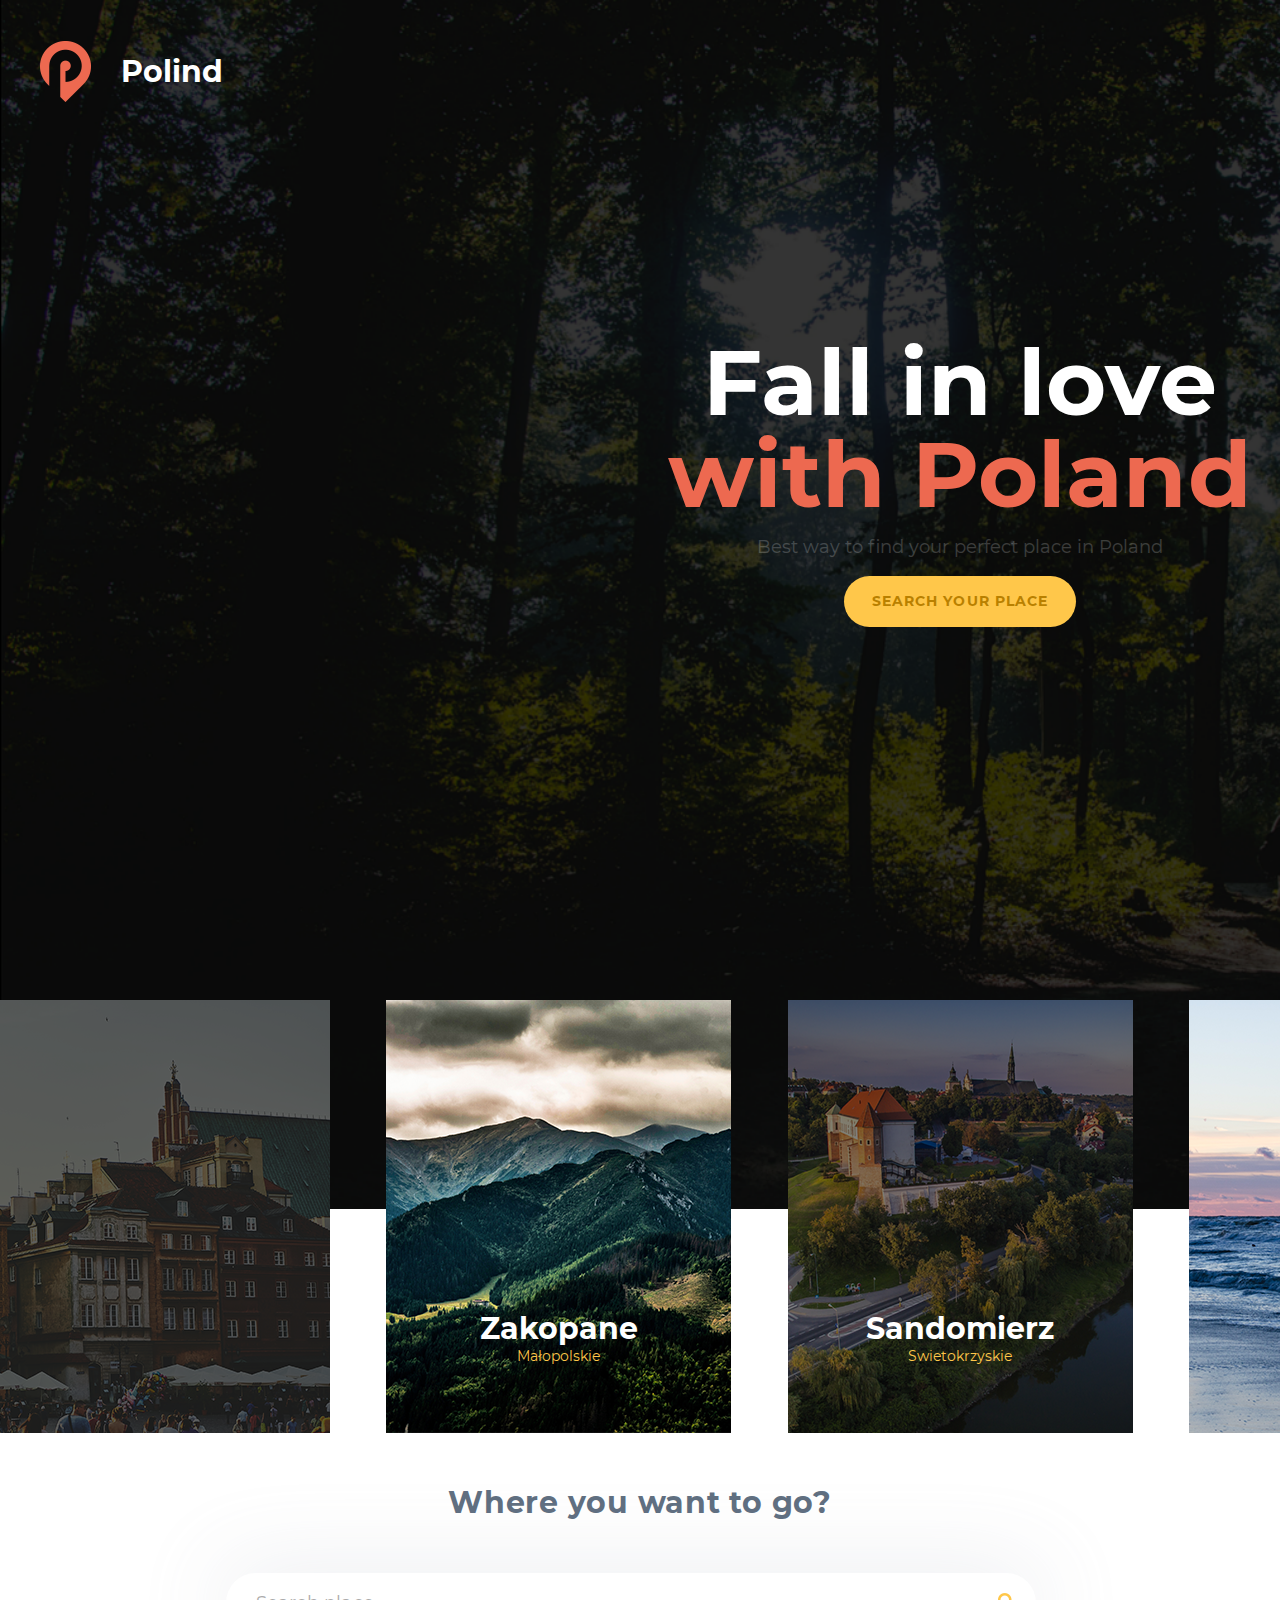
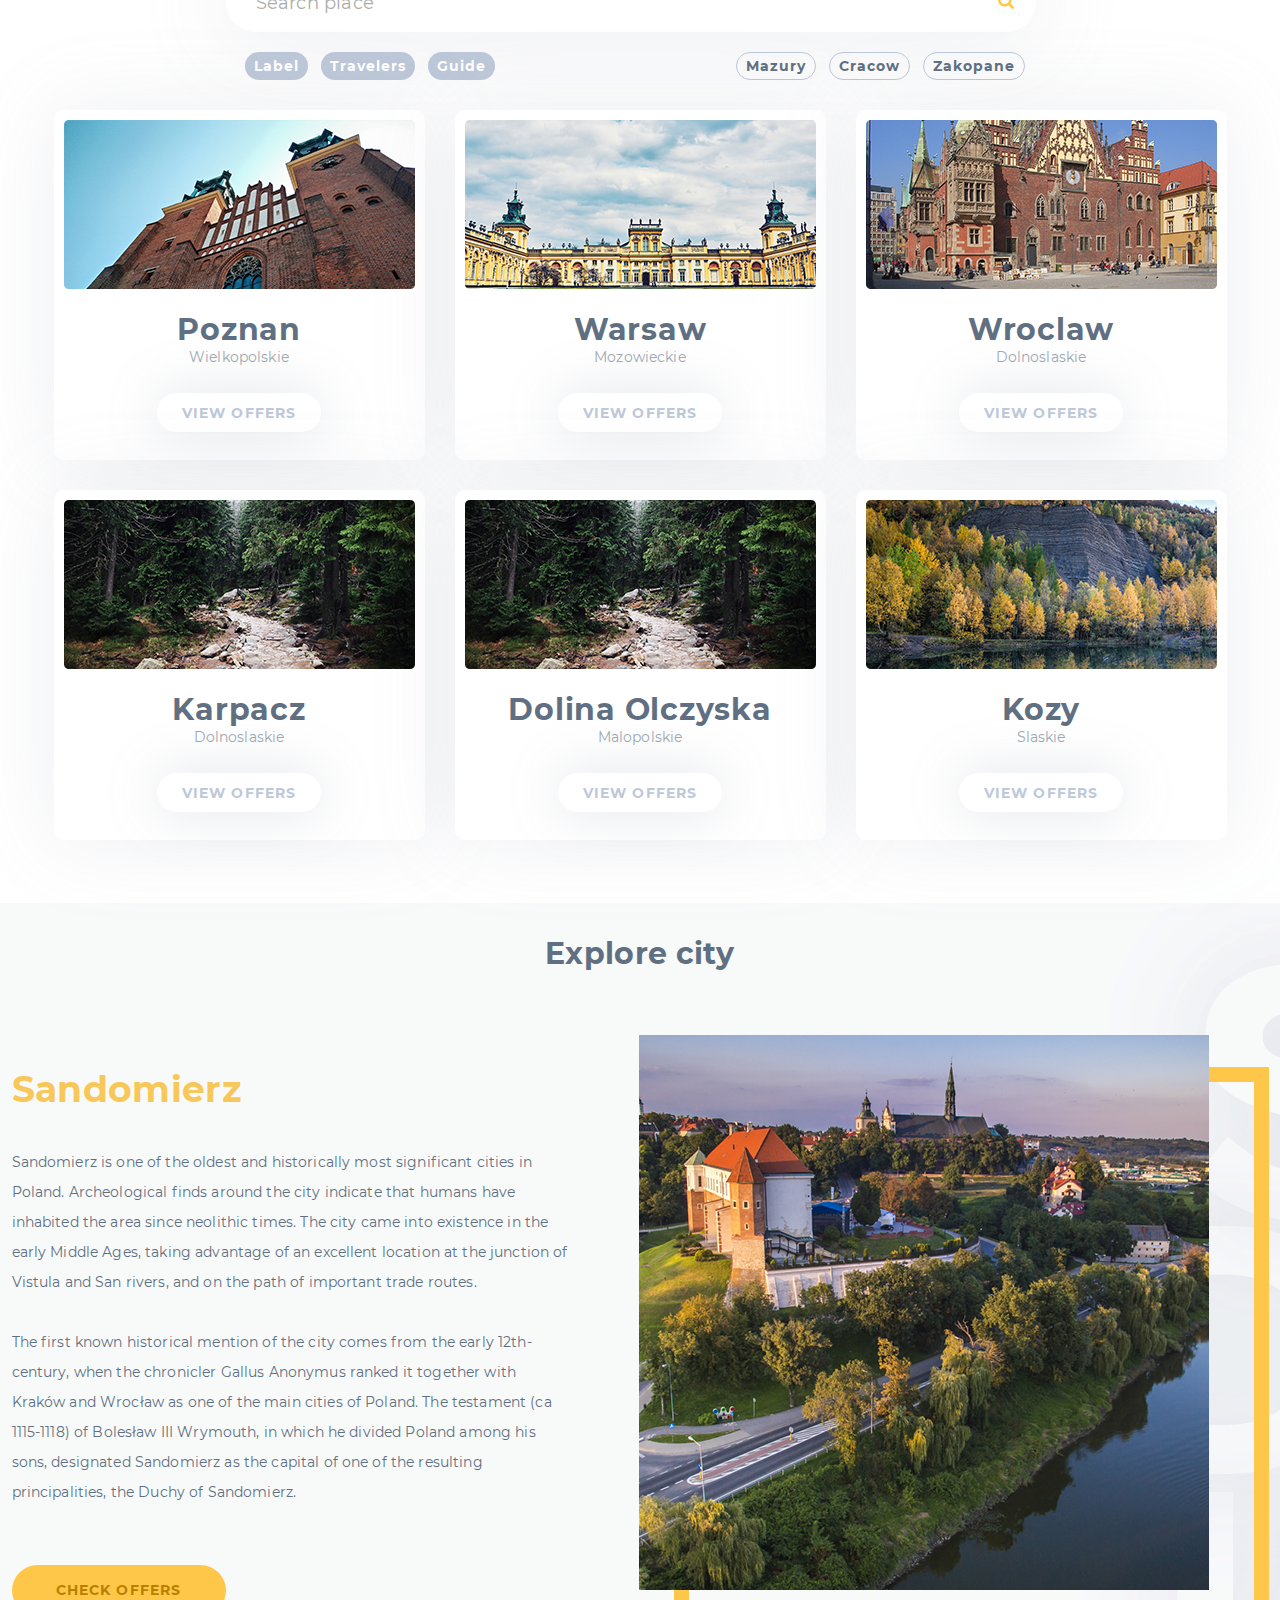
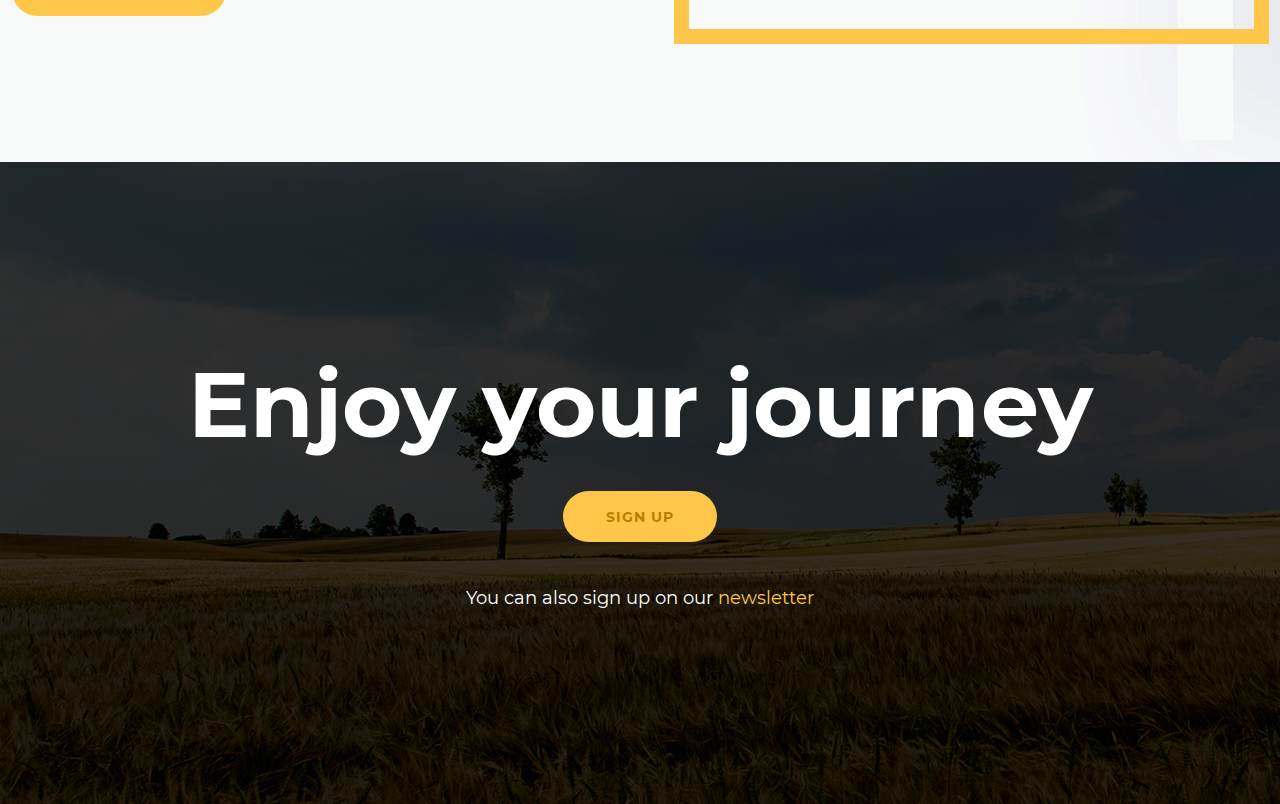
<file: Poland/index.html>
<!doctype html>
<html lang="ru">
  <head>
    <meta charset="utf-8">
    <meta name="viewport" content="width=device-width, initial-scale=1, shrink-to-fit=no">
    <link rel="stylesheet" href="css/bootstrap-grid.min.css">
    <link rel="stylesheet" href="css/main.css"/>

    <title>Polind</title>

  </head>
  <body>
		<header>
			<div class="main-bg">
				<div class="blackout">
					<div class="row justify-content-between">
						<div class="col-md-auto">
							<div class="row align-items-center">
								<div class="col-md-auto">
									<img src="img/logo.png" alt="" class="logo-img">
								</div>
								<div class="col-md-auto">
									<span class="logo">Polind</span>
								</div>
							</div>
						</div>
						<div class="col-md-auto">
							<nav>
								<span>Guide</span>
								<span>Journey</span>
								<span>Hotels</span>
								<span>Travelers</span>
								<img src="img/search.png" alt="">
							</nav>
						</div>
					</div>

					<div class="row justify-content-center">
						<div class="col-md-auto">
							<h1>Fall in love <span>with Poland</span></h1>
						</div>
					</div>
					<div class="row justify-content-center">
						<div class="col-md-auto">
							<h3>Best way to find your perfect place in Poland</h3>
						</div>
					</div>

					<div class="row justify-content-center">
						<div class="col-md-auto">
							<button class="btn">SEARCH YOUR PLACE</button>
						</div>
					</div>

					<div class="row img-bg justify-content-between" id="Journey">
						<div class="col-md-auto">
							<div class="img-bg-content">
								<div class="img-bg-content-one img-bg-content"></div>
							</div>
						</div>
						<div class="col-md-auto">
							<div class="img-bg-content">
								<div class="img-bg-content-two img-bg-content">
									<div class="img-bg-content-description">
										<h3>Zakopane</h3>
										<h4>Małopolskie</h4>
										<button class="btn">VIEW OFFERS</button>
									</div>
								</div>
							</div>
						</div>
						<div class="col-md-auto">
							<div class="img-bg-content">
								<div class="img-bg-content-three img-bg-content">
									<div class="img-bg-content-description">
										<h3>Sandomierz</h3>
										<h4>Swietokrzyskie</h4>
										<button class="btn">VIEW OFFERS</button>
									</div>
								</div>
							</div>
						</div>
						<div class="col-md-auto">
							<div class="img-bg-content">
								<div class="img-bg-content-four img-bg-content">
									<div class="img-bg-content-description">
										<h3>Sopot</h3>
										<h4>Pomorskie</h4>
										<button class="btn">VIEW OFFERS</button>
									</div>
								</div>
							</div>
						</div>
						<div class="col-md-auto">
							<div class="img-bg-content">
								<div class="img-bg-content-five img-bg-content"></div>
							</div>
						</div>
					</div>
				</div>
			</div>
		</header>

		<section id="Hotels">
			<div class="row justify-content-center">
				<div class="col-md-auto">
					<h3>Where you want to go?</h3>
				</div>
			</div>
			<div class="row justify-content-center">
				<div class="col-md-auto">
					<input type="text" placeholder="Search place">
					<img src="img/search.png" alt="Search" class="search">
				</div>
			</div>
			<div class="row justify-content-center">
				<div class="col-md-auto">
					<div class="nav-search-btn">
						<div class="row justify-content-between">
							<div class="col-md-auto left_group">
								<button class="btn">Label</button>
								<button class="btn">Travelers</button>
								<button class="btn">Guide</button>
							</div>
							<div class="col-md-auto right_group">
								<button class="btn">Mazury</button>
								<button class="btn">Cracow</button>
								<button class="btn">Zakopane</button>
							</div>
						</div>
					</div>
				</div>
			</div>
			<div class="row justify-content-center">
				<div class="col-md-auto hotel-block">
					<div class="row justify-content-center">
						<div class="col-md-auto">
							<img src="img/poznan.png" alt="">
							<h3>Poznan</h3>
							<h4>Wielkopolskie</h4>
						</div>
					</div>
					<div class="row justify-content-center">
						<div class="col-md-auto">
							<button class="btn">view offers</button>
						</div>
					</div>
				</div>
				<div class="col-md-auto hotel-block">
					<div class="row justify-content-center">
						<div class="col-md-auto">
							<img src="img/warsaw.png" alt="">
							<h3>Warsaw</h3>
							<h4>Mozowieckie</h4>
						</div>
					</div>
					<div class="row justify-content-center">
						<div class="col-md-auto">
							<button class="btn">view offers</button>
						</div>
					</div>
				</div>
				<div class="col-md-auto hotel-block">
					<div class="row justify-content-center">
						<div class="col-md-auto">
							<img src="img/wroclaw.png" alt="">
							<h3>Wroclaw</h3>
							<h4>Dolnoslaskie</h4>
						</div>
					</div>
					<div class="row justify-content-center">
						<div class="col-md-auto">
							<button class="btn">view offers</button>
						</div>
					</div>
				</div>
			</div>
			<div class="row justify-content-center">
				<div class="col-md-auto hotel-block">
					<div class="row justify-content-center">
						<div class="col-md-auto">
							<img src="img/karpacz.png" alt="">
							<h3>Karpacz</h3>
							<h4>Dolnoslaskie</h4>
						</div>
					</div>
					<div class="row justify-content-center">
						<div class="col-md-auto">
							<button class="btn">view offers</button>
						</div>
					</div>
				</div>
				<div class="col-md-auto hotel-block">
					<div class="row justify-content-center">
						<div class="col-md-auto">
							<img src="img/Dolina-olczyska.png" alt="">
							<h3>Dolina Olczyska</h3>
							<h4>Malopolskie</h4>
						</div>
					</div>
					<div class="row justify-content-center">
						<div class="col-md-auto">
							<button class="btn">view offers</button>
						</div>
					</div>
				</div>
				<div class="col-md-auto hotel-block">
					<div class="row justify-content-center">
						<div class="col-md-auto">
							<img src="img/kozy.png" alt="">
							<h3>Kozy</h3>
							<h4>Slaskie</h4>
						</div>
					</div>
					<div class="row justify-content-center">
						<div class="col-md-auto">
							<button class="btn">view offers</button>
						</div>
					</div>
				</div>
			</div>
		</section>
		<!-- /#Hotels -->

		<section id="Travelers">
			<div class="row justify-content-center">
				<div class="col-md-auto">
					<h2>Explore city</h2>
				</div>
			</div>
			<div class="row justify-content-center">
				<div class="col-md-auto">
					<h3>Sandomierz</h3>
					<p>
						Sandomierz is one of the oldest and historically most significant cities in Poland. Archeological finds around the city indicate that humans have inhabited the area since neolithic times. The city came into existence in the early Middle Ages, taking advantage of an excellent location at the junction of Vistula and San rivers, and on the path of important trade routes.
						<br><br>
						The first known historical mention of the city comes from the early 12th-century, when the chronicler Gallus Anonymus ranked it together with Kraków and Wrocław as one of the main cities of Poland. The testament (ca 1115-1118) of Bolesław III Wrymouth, in which he divided Poland among his sons, designated Sandomierz as the capital of one of the resulting principalities, the Duchy of Sandomierz.
					</p>
					<button class="btn">check offers</button>
				</div>
				<div class="col-md-auto">
					<div class="travelers-block">
						<img src="img/sandomierz-img.png" alt="">
					</div>
				</div>
			</div>
		</section>
		<!-- /#Travelers -->

		<section id="Newsletter">
			<div class="row justify-content-center">
				<div class="col-md-auto">
					<h3>Enjoy your journey</h3>
				</div>
			</div>
			<div class="row justify-content-center">
				<div class="col-md-auto">
					<button class="btn">sign up</button>
				</div>
			</div>
			<div class="row justify-content-center">
				<div class="col-md-auto">
					<span>You can also sign up on our <a href="#"><span>newsletter</span></a></span>
				</div>
			</div>
		</section>
		<!-- /#Newsletter.section -->
  </body>
</html>
</file>
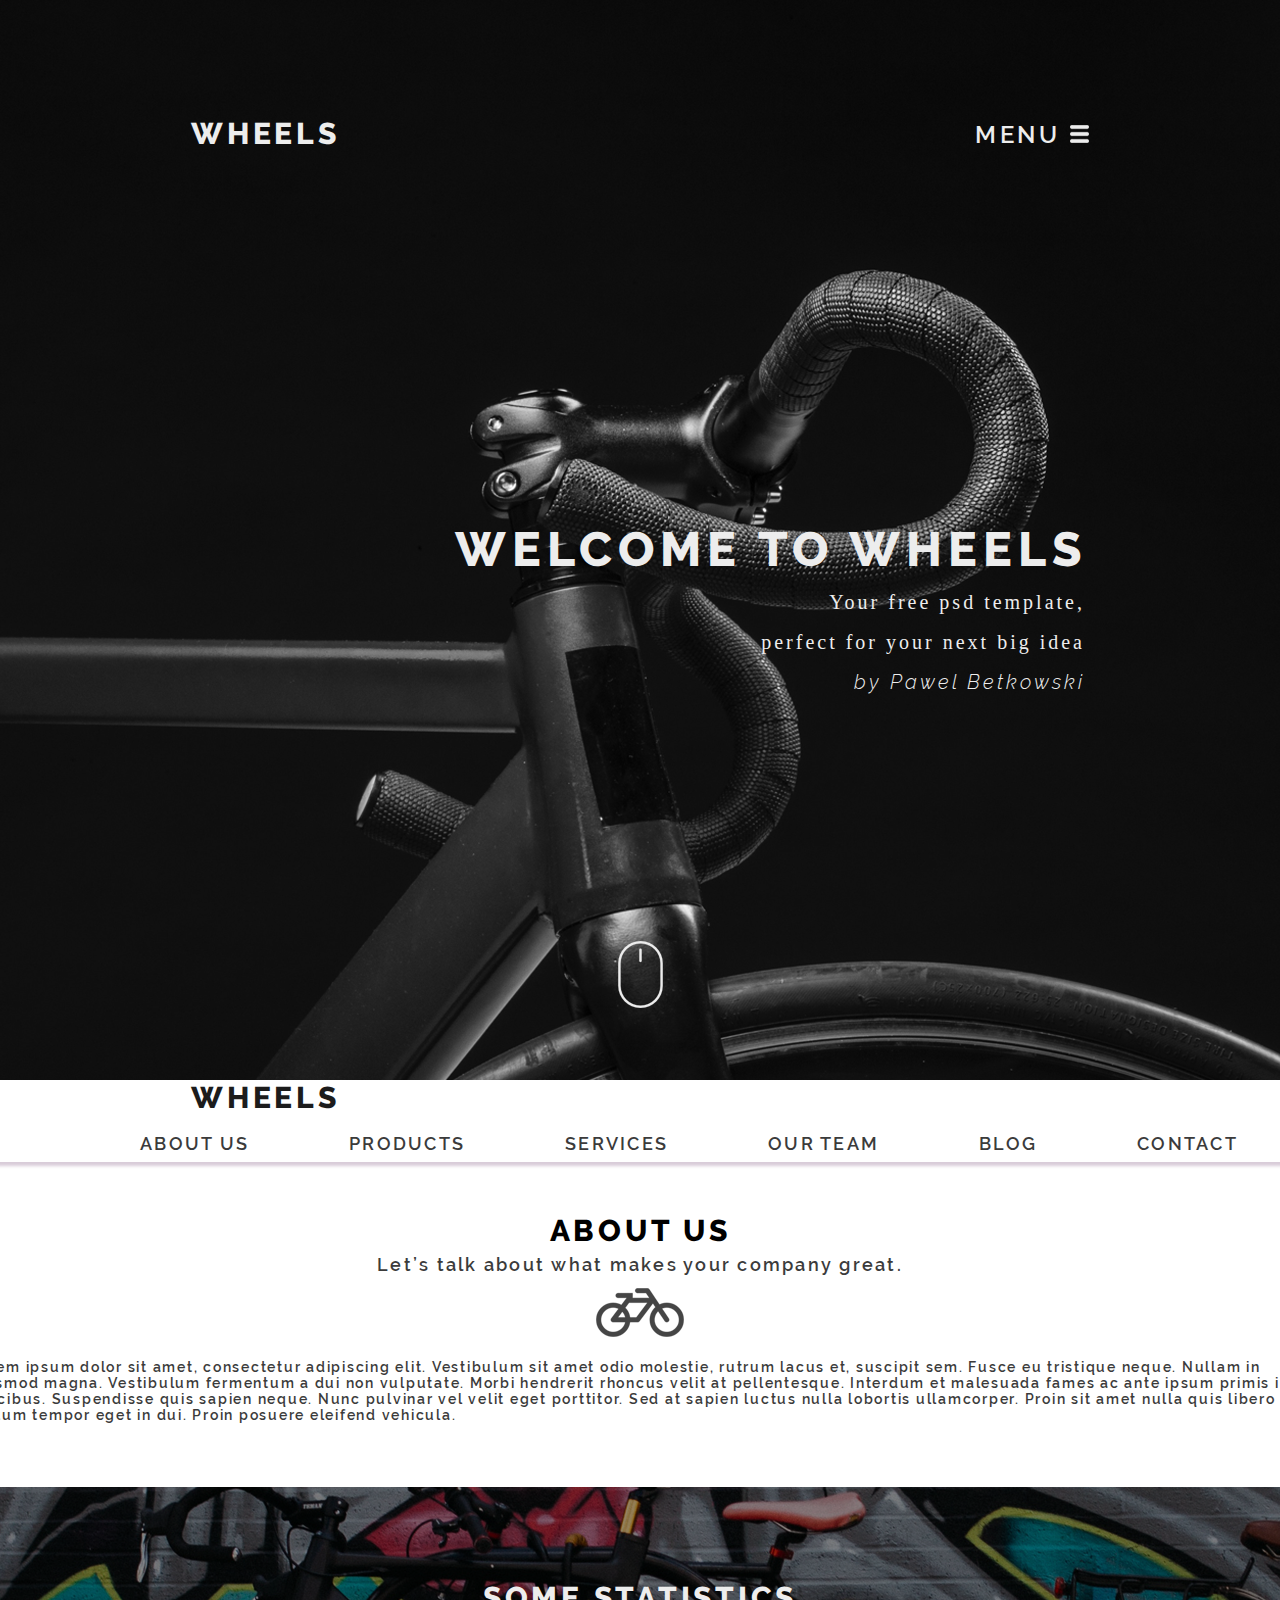
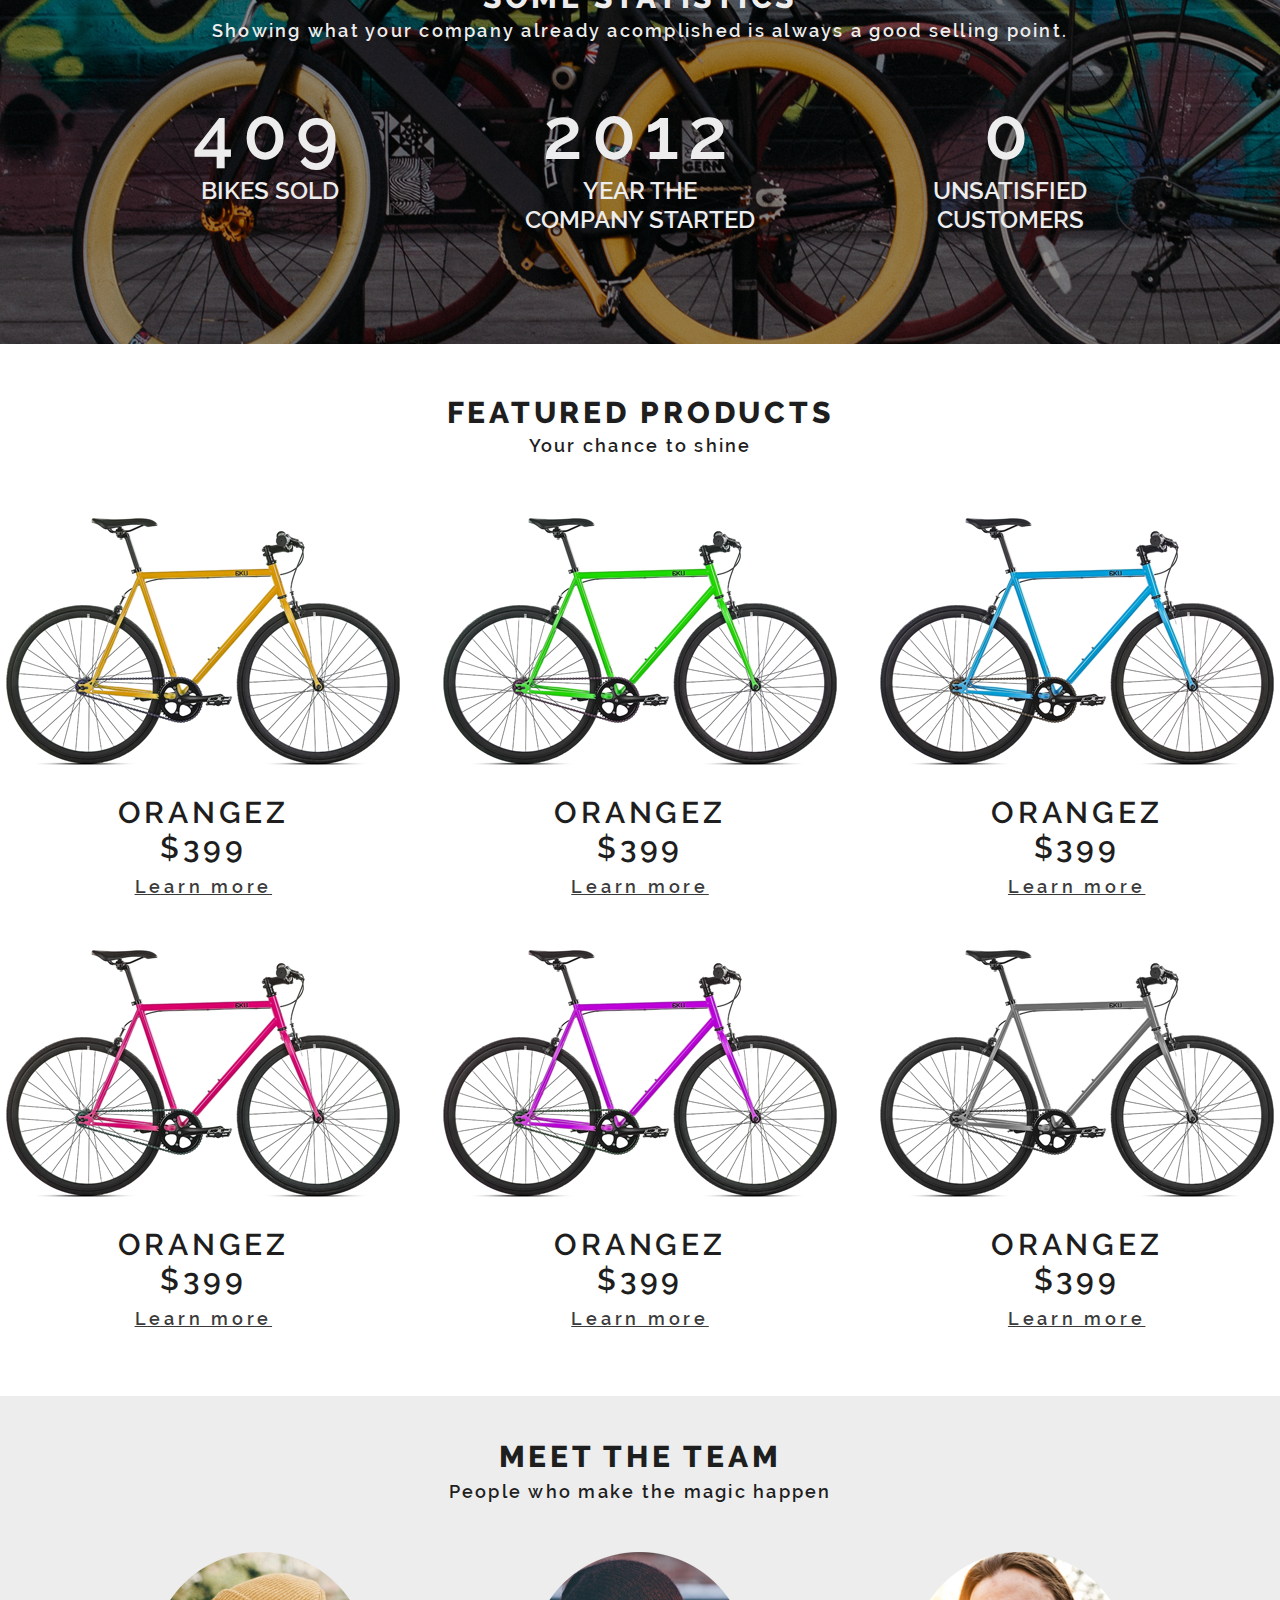
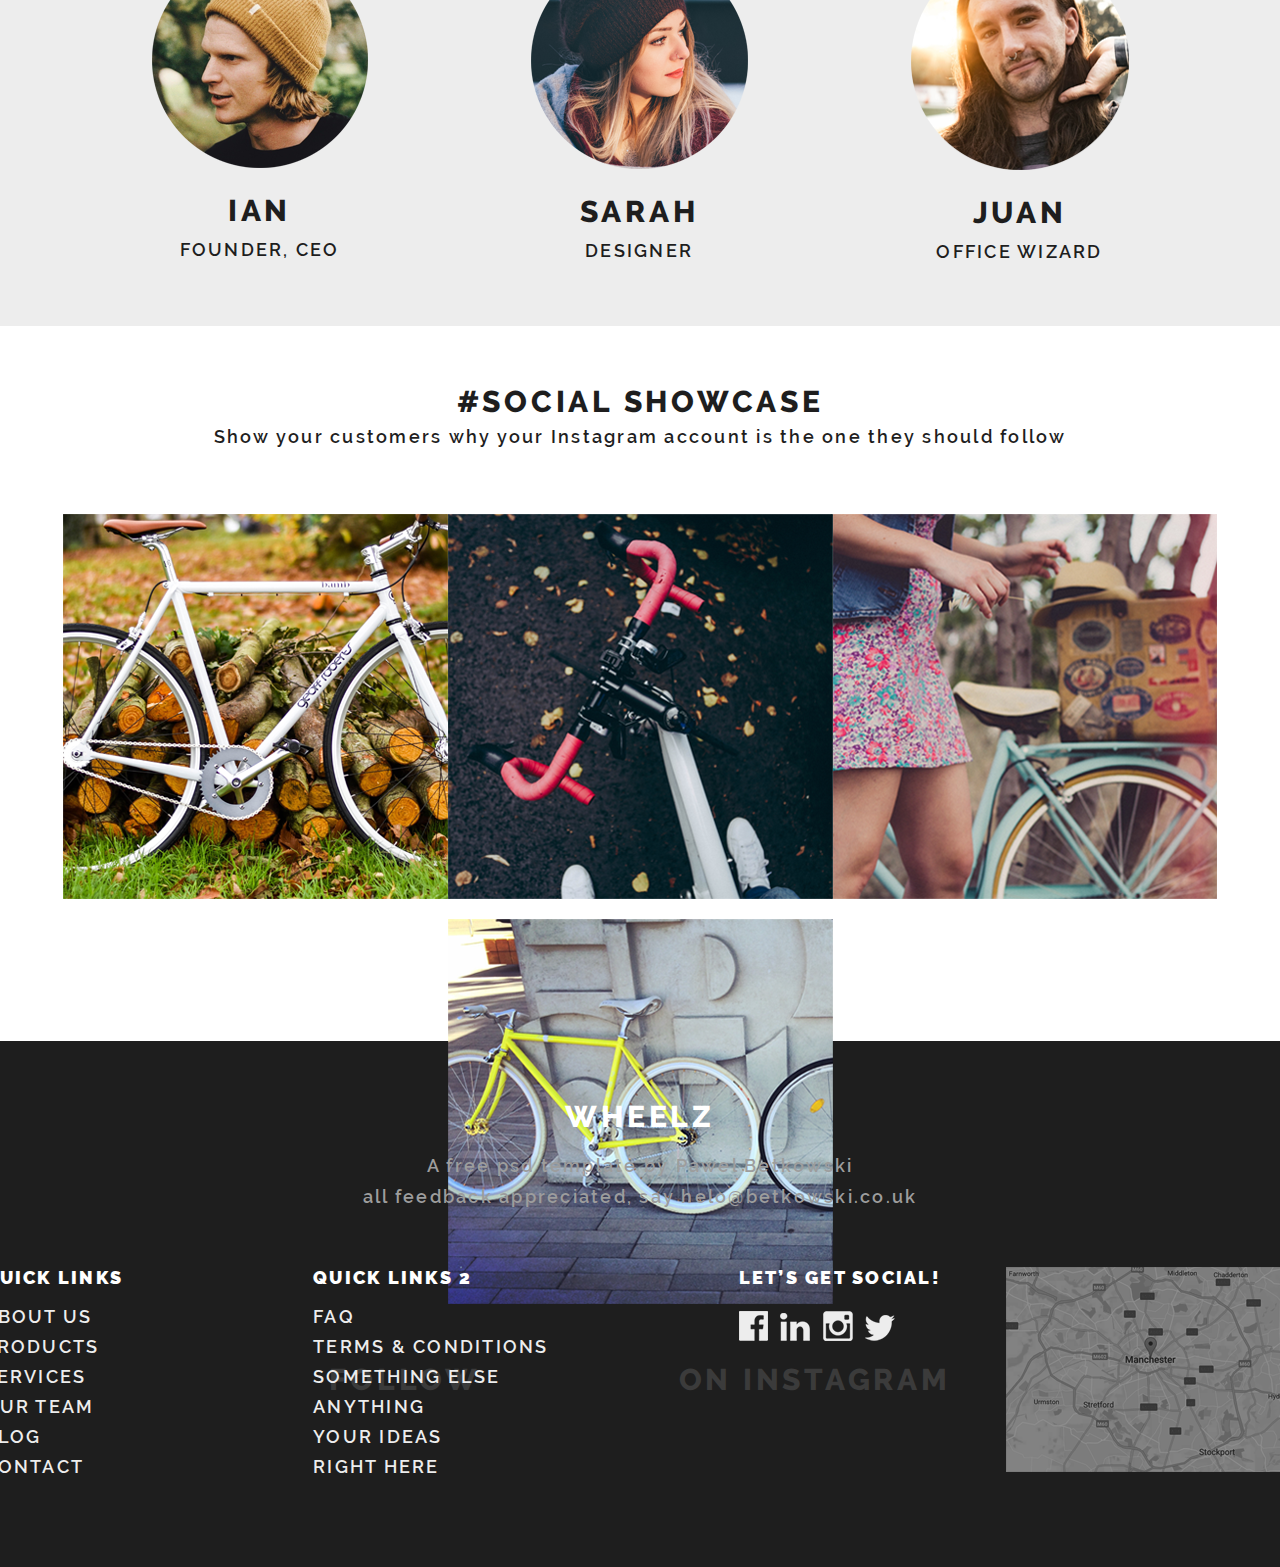
<file: Wheelz/index.html>
<!doctype html>
<html lang="ru">
  <head>
    <meta charset="utf-8">
    <meta name="viewport" content="width=device-width, initial-scale=1, shrink-to-fit=no">
    <link rel="stylesheet" href="css/bootstrap-grid.min.css">
    <link rel="stylesheet" href="css/main.css"/>
    <title>Wheels</title>
  </head>
  <body>
		<section id="Home">
			<!-- <div class="container"> -->
				<div class="row align-items-center justify-content-between">
					<div class="col-md-auto">
						<div class="logo">
							<span>wheels</span>
						</div>
					</div>
					<div class="col-md-auto">
					 <div class="menu">menu
					 		<img src="img/burger-menu.png" alt="">
					 </div>
					</div>
				</div>
				<div class="row justify-content-end">
					<div class="col-xl-auto">
						<h1>Welcome to wheels</h1>
					</div>
				</div>
				<div class="row justify-content-end">
					<div class="col-xl-auto">
						<p>Your free psd template,<br>perfect for your next big idea<br><span>by Pawel Betkowski</span></p>
					</div>
				</div>
				<div class="row justify-content-center">
					<div class="col-xl-auto">
						<img src="img/mouse-icon.png" alt="" class="mouse-icon">
					</div>
				</div>
		</section>
		<!-- /#Home -->

		<nav>
			<div class="row align-items-center nav justify-content-between">
				<div class="col-xl-auto">
					<span>Wheels</span>
				</div>
				<div class="col-xl-auto">
					<ul class="nav-link">
						<a href="#"><li>about us</li></a>
						<a href="#"><li>products</li></a>
						<a href="#"><li>services</li></a>
						<a href="#"><li>our team</li></a>
						<a href="#"><li>blog</li></a>
						<a href="#"><li>contact</li></a>
					</ul>
				</div>
				</div>
		</nav>

		<section id="AboutUs">
			<div class="container">
				<div class="row justify-content-center">
					<div class="col-xl-auto">
						<h2>About us</h2>
					</div>
				</div>
				<div class="row justify-content-center">
					<div class="col-xl-auto">
						<h3>Let’s talk about what makes your company great.</h3>
					</div>
				</div>
				<div class="row justify-content-center">
					<div class="col-xl-auto">
						<img src="img/bike.png" alt="">
					</div>
				</div>
				<div class="row justify-content-center">
					<div class="col-xl-auto">
						<p>Lorem ipsum dolor sit amet, consectetur adipiscing elit. Vestibulum sit amet odio molestie, rutrum lacus et, suscipit sem. Fusce eu tristique neque. Nullam in euismod magna. Vestibulum fermentum a dui non vulputate. Morbi hendrerit rhoncus velit at pellentesque. Interdum et malesuada fames ac ante ipsum primis in faucibus. Suspendisse quis sapien neque. Nunc pulvinar vel velit eget porttitor. Sed at sapien luctus nulla lobortis ullamcorper. Proin sit amet nulla quis libero dictum tempor eget in dui. Proin posuere eleifend vehicula.</p>
					</div>
				</div>
			</div>
		</section>
		<!-- /#AboutUs -->

		<section id="Statistics">
			<div class="container">
				<div class="row justify-content-center">
					<div class="col-xl-auto">
						<h2>some statistics</h2>
					</div>
				</div>
				<div class="row justify-content-center">
					<div class="col-xl-auto">
						<h3>Showing what your company already acomplished is always a good selling point.</h3>
					</div>
				</div>
				<div class="row count">
					<div class="col-xl">
						<span class="counter">409</span><br><span class="name">BIKES SOLD</span>
					</div>
					<div class="col-xl">
						<span class="counter">2012</span><br><span class="name">year the<br>company started</span>
					</div>
					<div class="col-xl">
						<span class="counter">0</span><br><span class="name">unsatisfied<br>customers</span>
					</div>
				</div>
			</div>
		</section>
		<!-- /#Statistics -->

		<section id="Products">
			<!-- <div class="container"> -->
				<div class="row justify-content-center"><h2>featured products</h2></div>
				<div class="row justify-content-center"><h3>Your chance to shine</h3></div>
				<div class="row">
					<div class="col-xl">
						<div class="row justify-content-center">
							<div class="col-xl-auto">
								<img src="img/orange-bike.png" alt="">
							</div>
						</div>
						<div class="row justify-content-center">
							<div class="col-xl-auto"><span>Orangez</span></div>
						</div>
						<div class="row justify-content-center">
							<div class="col-xl-auto"><span>$399</span></div>
						</div>
						<div class="row justify-content-center">
							<div class="col-xl-auto">
								<a href="#"><span><span class="learn-more">Learn more</span></span></a>
							</div>
						</div>
					</div>

					<div class="col-xl">
						<div class="row justify-content-center">
							<div class="col-xl-auto">
								<img src="img/green-bike.png" alt="">
							</div>
						</div>
						<div class="row justify-content-center">
							<div class="col-xl-auto"><span>Orangez</span></div>
						</div>
						<div class="row justify-content-center">
							<div class="col-xl-auto"><span>$399</span></div>
						</div>
						<div class="row justify-content-center">
							<div class="col-xl-auto">
								<a href="#"><span><span class="learn-more">Learn more</span></span></a>
							</div>
						</div>
					</div>

					<div class="col-xl">
						<div class="row justify-content-center">
							<div class="col-xl-auto">
								<img src="img/blue-bike.png" alt="">
							</div>
						</div>
						<div class="row justify-content-center">
							<div class="col-xl-auto"><span>Orangez</span></div>
						</div>
						<div class="row justify-content-center">
							<div class="col-xl-auto"><span>$399</span></div>
						</div>
						<div class="row justify-content-center">
							<div class="col-xl-auto">
								<a href="#"><span><span class="learn-more">Learn more</span></span></a>
							</div>
						</div>
					</div>
				</div>

				<div class="row">
					<div class="col-xl">
						<div class="row justify-content-center">
							<div class="col-xl-auto">
								<img src="img/pink-bike.png" alt="">
							</div>
						</div>
						<div class="row justify-content-center">
							<div class="col-xl-auto"><span>Orangez</span></div>
						</div>
						<div class="row justify-content-center">
							<div class="col-xl-auto"><span>$399</span></div>
						</div>
						<div class="row justify-content-center">
							<div class="col-xl-auto">
								<a href="#"><span><span class="learn-more">Learn more</span></span></a>
							</div>
						</div>
					</div>

					<div class="col-xl">
						<div class="row justify-content-center">
							<div class="col-xl-auto">
								<img src="img/purple-bike.png" alt="">
							</div>
						</div>
						<div class="row justify-content-center">
							<div class="col-xl-auto"><span>Orangez</span></div>
						</div>
						<div class="row justify-content-center">
							<div class="col-xl-auto"><span>$399</span></div>
						</div>
						<div class="row justify-content-center">
							<div class="col-xl-auto">
								<a href="#"><span><span class="learn-more">Learn more</span></span></a>
							</div>
						</div>
					</div>

					<div class="col-xl">
						<div class="row justify-content-center">
							<div class="col-xl-auto">
								<img src="img/grey-bike.png" alt="">
							</div>
						</div>
						<div class="row justify-content-center">
							<div class="col-xl-auto"><span>Orangez</span></div>
						</div>
						<div class="row justify-content-center">
							<div class="col-xl-auto"><span>$399</span></div>
						</div>
						<div class="row justify-content-center">
							<div class="col-xl-auto">
								<a href="#"><span><span class="learn-more">Learn more</span></span></a>
							</div>
						</div>
					</div>
				</div>
			<!-- </div> -->
		</section>
		<!-- /#Products -->

		<section id="Feedback">
			<div class="container">
				<div class="row justify-content-center"><h2>meet the team</h2></div>
				<div class="row justify-content-center"><h3>People who make the magic happen</h3></div>
				<div class="row justify-content-center">

					<div class="col-xl-auto">
					 	<div class="human">
					 		<img src="img/ian.png" alt="">
					 		<div class="row justify-content-center">
					 			<div class="col-xl-auto"><h2>ian</h2></div>
					 		</div>
					 		<div class="row justify-content-center">
					 			<div class="col-xl-auto"><h3>Founder, CEO</h3></div>
					 		</div>
					 	</div>
					</div>

					<div class="col-xl-auto">
					 	<div class="human">
					 		<img src="img/sarah.png" alt="">
					 		<div class="row justify-content-center">
					 			<div class="col-xl-auto"><h2>sarah</h2></div>
					 		</div>
					 		<div class="row justify-content-center">
					 			<div class="col-xl-auto"><h3>designer</h3></div>
					 		</div>
					 	</div>
					</div>

					<div class="col-xl-auto">
					 	<div class="human">
					 		<img src="img/juan.png" alt="">
					 		<div class="row justify-content-center">
					 			<div class="col-xl-auto"><h2>juan</h2></div>
					 		</div>
					 		<div class="row justify-content-center">
					 			<div class="col-xl-auto"><h3>office wizard</h3></div>
					 		</div>
					 	</div>
					</div>

				</div>
			</div>
		</section>
		<!-- /#Feedback -->

		<section id="Showcase">
			<div class="row justify-content-center"><h2>#social showcase</h2></div>
			<div class="row justify-content-center">
				<h3>Show your customers why your Instagram account is the one they should follow </h3>
			</div>
			<div class="row justify-content-center">
				<img src="img/image1.png" alt="">
				<img src="img/image2.png" alt="">
				<img src="img/image3.png" alt="">
				<img src="img/image4.png" alt="">
			</div>
			<div class="row justify-content-center"><h2 class="follow">follow <span>@wheelz</span> on instagram</h2></div>
		</section>
		<!-- /#Showcase -->

		<footer>
			<div class="row justify-content-center"><h2>wheelz</h2></div>
			<div class="row justify-content-center">
				<h3>A free psd template by Pawel Betkowski</h3>
			</div>
			<div class="row justify-content-center">
				<h3>all feedback appreciated, say helo@betkowski.co.uk</h3>
			</div>
			<div class="row justify-content-center footer-link">

				<div class="col-xl-auto">
					<div class="row justify-content-center">
						<div class="col-xl-auto footer-link-item">
							<h3>quick links</h3>
							<ul>
							 	<a href="#"><li>About us</li></a>
							 	<a href="#"><li>products</li></a>
							 	<a href="#"><li>services</li></a>
							 	<a href="#"><li>our team</li></a>
							 	<a href="#"><li>blog</li></a>
							 	<a href="#"><li>contact</li></a>
							</ul>
						</div>
						<div class="col-xl-auto footer-link-item">
							<h3>quick links 2</h3>
							<ul>
							 	<a href="#"><li>faq</li></a>
							 	<a href="#"><li>terms & Conditions</li></a>
							 	<a href="#"><li>something else</li></a>
							 	<a href="#"><li>anything</li></a>
							 	<a href="#"><li>your ideas</li></a>
							 	<a href="#"><li>right here</li></a>
							</ul>
						</div>
						<div class="col-xl-auto footer-link-item">
							<h3>let’s get social!</h3>
							<span>
								<a href="#"><img src="img/facebook.png" alt=""></a>
								<a href="#"><img src="img/linked-in.png" alt=""></a>
								<a href="#"><img src="img/instagram.png" alt=""></a>
								<a href="#"><img src="img/twitter.png" alt=""></a>
							</span>
						</div>
						<div class="col-xl-auto footer-link-item">
							<h3><img src="img/google-maps.png" alt=""></h3>
						</div>
					</div>
				</div>

				<div class="col-xl-auto"></div>
			</div>
		</footer>
		<!-- /Footer -->

  </body>
</html>
</file>
<file: Mache/css/main.css>
@font-face{font-family:"ProximaNova-Black";src:url(../font/ProximaNova-Black.ttf);font-weight:900;font-style:normal}@font-face{font-family:Lato-LightItalic;src:url(../font/Lato-LightItalic.ttf);font-weight:300;font-style:italic}@font-face{font-family:Lato-Light;src:url(../font/Lato-Light.ttf);font-weight:300;font-style:normal}@font-face{font-family:Lato-Bold;src:url(../font/Lato-Bold.ttf);font-weight:700;font-style:normal}@font-face{font-family:Lato-Black;src:url(../font/Lato-Black.ttf);font-weight:900;font-style:normal}@font-face{font-family:Lato-Regular;src:url(../font/Lato-Regular.ttf);font-weight:400;font-style:Regular}html{font-size:10px}*{-webkit-box-sizing:border-box;box-sizing:border-box}body{margin:0;overflow-x:hidden}body a{text-decoration:none}.container{padding:0}.main-screen{background-image:url(../img/main-screen-img.png);height:80rem;z-index:100;padding-top:3.9rem}.main-screen button{-webkit-transform:translateY(167px);transform:translateY(167px)}.main-screen hr{background-color:#ed145b;border:none;height:.2rem;width:20rem;-webkit-transform:translateY(130px);transform:translateY(130px)}.main-screen p{font-size:2.2rem;font-family:"Lato-Light";font-weight:300;color:#fff;-webkit-transform:translateY(130px);transform:translateY(130px);text-align:center;line-height:4rem}.main-screen h1{text-transform:uppercase;font-size:4.6rem;font-family:"Lato-Light";color:#fff;font-weight:300;-webkit-transform:translateY(140px);transform:translateY(140px)}.main-screen h1 span{font-family:"Lato-Black";color:#fff}.main-screen .logo{color:#fff;font-family:"ProximaNova-Black";font-size:2.5rem}.main-screen span{color:#ed145b}.main-screen-line{background-image:url(../img/main-screen-line-img.png);-webkit-transform:translateY(-51px) rotate(1.1deg);transform:translateY(-51px) rotate(1.1deg);height:7.8rem;-webkit-clip-path:polygon(100% 0, 0 0, 0 97%);clip-path:polygon(100% 0, 0 0, 0 97%)}.main-screen .top-nav_menu{font-size:1.5rem;height:1.3rem;padding:0;display:-webkit-box;display:-ms-flexbox;display:flex;list-style-type:none;font-family:"Lato-Black"}.main-screen .top-nav_menu li{margin-left:1.5rem}.main-screen .top-nav_menu a{text-decoration:none;color:#fff}.main-screen .top-nav_menu a:hover{color:#ed145b;-webkit-transition:.2s all;transition:.2s all}.btn{cursor:default;width:20rem;height:5rem;background-color:#ed145b;border-radius:50px;border:none;text-transform:uppercase;font-family:"Lato-Light";color:#fff;font-size:1.5rem}.btn:hover{background-color:#a80d3f;-webkit-transition:.3s all;transition:.3s all}.btn:focus{outline:none}#About{height:64.6rem;background-color:#f4f4f4;color:#5a5a5a;padding-top:3rem}#About .seevideo{margin-top:5.3rem}#About .seevideo a{text-decoration:none}#About .seevideo span:hover{color:#bf0f48}#About .seevideo .col-sm{padding:0}#About .seevideo .col-sm-auto{padding:0}#About .macbook{margin-top:-50.7rem;margin-left:45rem}.crimson-text{text-transform:uppercase;font-family:"Lato-Regular";font-size:1.5rem;color:#ed145b;font-weight:600;margin-right:1.2rem}.section-text{text-align:center;color:#5a5a5a}.section-text h2{text-align:left;font-size:3.8rem;font-family:"Lato-LightItalic";width:37.6rem;font-weight:400;margin-bottom:0;letter-spacing:.95px}.section-text p{text-align:left;width:46rem;font-size:1.5rem;font-family:"Lato-Light";line-height:3rem;letter-spacing:.25px;margin:0}.section-text hr{background-color:#ed145b;border:none;height:.2rem;width:20rem;margin:0;margin-top:3rem;margin-bottom:3.5rem}#OurServices{height:69.9rem}#OurServices .section-text{-webkit-transform:translateY(10.5rem);transform:translateY(10.5rem)}#OurServices .section-text p{width:68.1rem;text-align:center}#OurServices .section-text h2{text-align:center}#OurServices .section-text img{margin-left:8rem;margin-right:8rem}#OurServices .OurServices-info{text-align:center;margin-top:3.3rem}#OurServices .OurServices-info-icon{text-align:center;margin-top:19.7rem}#OurServices .OurServices-info .crimson-text{font-size:1.2rem}#Quotes{height:50.1rem;background-image:url(../img/quotes-img.png);padding-top:10rem;padding-bottom:10rem;text-align:center}#Quotes p{font-size:2.5rem;font-family:"Lato-LightItalic";font-weight:400;line-height:4rem;color:#fff;width:82.4rem;letter-spacing:.63px;margin:0}#Quotes img{margin-bottom:3.5rem}#Quotes .rotate{-webkit-transform:rotate(180deg);transform:rotate(180deg);margin-top:4.4rem}#Quotes .arrow-right{margin-top:3.5rem}#Quotes .arrow-left{margin-top:3.5rem}#Prices{height:100rem;background-color:#f4f4f4}#Prices .section-text h2{text-align:center;margin:0;margin-top:14rem}#Prices .section-text p{text-align:center;width:68.1rem}#Prices .tariff{margin-top:9rem}#Prices .tariff-price{padding-top:2.3rem;width:26.2rem;height:15rem;background-color:#5a5a5a;color:#f4f4f4;font-size:2rem;font-family:"Lato-Bold"}#Prices .tariff-price:hover{background-color:#ed145b;-webkit-transition:.4s all;transition:.4s all}#Prices .tariff-price .number{font-size:5rem}#Prices .tariff-price .desc{font-size:2.3rem}#Prices .tariff-price span{text-align:center}#Prices .tariff-price .button{text-align:center;text-transform:uppercase;color:#000;-webkit-transform:translateY(1.5rem);transform:translateY(1.5rem);height:5rem;width:20rem;background-color:#f4f4f4;border-radius:5rem;border:none}#Prices .tariff-price .button span{margin-top:1.2rem;font-family:"Lato-Bold";font-weight:700;font-size:1.7rem;color:#5a5a5a}#Prices .tariff-description{line-height:3.8rem;padding-top:6.5rem;font-size:1.8rem;font-family:"Lato-Light";color:#5a5a5a;height:31.8rem;width:26.2rem;background-color:#fff}#Prices .tariff-description button{text-transform:uppercase;font-size:1.5rem;font-family:"Lato-Bold";color:#f4f4f4;width:20rem;height:5rem;border-radius:5rem;border:none;background-color:#ed145b;-webkit-transform:translateY(1.5rem);transform:translateY(1.5rem)}#Prices .tariff-description button:hover{-webkit-transition:.4s all;transition:.4s all;background-color:#a80d3f}#Prices .tariff-description button:focus{outline:none}#Prices .tariff:hover{-webkit-box-shadow:-1px -1px 40px 0px #a8a6a8;box-shadow:-1px -1px 40px 0px #a8a6a8;-webkit-transition:.4s all;transition:.4s all}#AditionalInfo{padding-top:4.5rem;height:60.1rem}#AditionalInfo h3{margin:0}#AditionalInfo p{line-height:3rem;margin:0;margin-top:1.6rem;width:27.2rem;font-size:1.5rem;font-family:"Lato-Light"}#AditionalInfo .line{margin-top:9rem}#Join{height:20rem;background-color:#ed145b}#Join h2{margin:0;margin-top:7.6rem;text-transform:uppercase;color:#fff;font-family:"Lato-Light";font-size:3.8rem;font-weight:300}#Join h2 span{font-family:"Lato-Bold";font-weight:700}#Join .btn{font-family:"Lato-Bold";font-weight:700;margin-top:7.6rem;background-color:#fff;color:#ed145b}#Join .btn:hover{background-color:#e6e6e6}#News{height:145rem}#News .section-text h2{margin:0;margin-top:13.7rem}#News .section-text p{margin-bottom:3rem}#News .album_description{margin:0;height:14rem;width:36rem;background-color:#f4f4f4}#News .album_description h3{text-transform:uppercase;font-size:1.5rem;font-family:"Lato-Regular";font-weight:400;margin-left:2rem}#News .album_description p{font-size:1.5rem;font-family:"Lato-Light";font-weight:300;line-height:3rem;width:30.7rem;margin-left:2rem}#News .album_description img{-webkit-transform:translateY(-0.9rem);transform:translateY(-0.9rem)}#News .photo{margin-top:6rem}#News .crimson-text{margin:0;margin-top:8.4rem}#News .crimson-text:hover{margin-top:8.1rem;-webkit-transition:.3s all;transition:.3s all}#News .arrow-down{margin-top:1rem}#News .photo-hover{width:36rem;height:25rem}#News .photo-hover-blackout{width:100%;height:100%}#News .photo-hover-blackout img{margin-top:10.7rem;display:none}#News .photo-hover-blackout:hover{background-color:#ed145b;opacity:.85;-webkit-transition:.3s all;transition:.3s all}#News .photo-hover-blackout:hover img{display:block}#News .photo_one{background-image:url(../img/photoalbum_1.png)}#News .photo_two{background-image:url(../img/photoalbum_2.png)}#News .photo_three{background-image:url(../img/photoalbum_3.png)}#News .photo_four{background-image:url(../img/photoalbum_4.png)}#News .photo_five{background-image:url(../img/photoalbum_5.png)}#News .photo_six{background-image:url(../img/photoalbum_6.png)}#AdditionalInfoTwo{height:65rem;background-image:url(../img/additionalinfotwo.png)}#AdditionalInfoTwo .section-text{color:#fff}#AdditionalInfoTwo .section-text p{width:65rem;line-height:3rem}#AdditionalInfoTwo .section-text h2{width:42rem;margin:0;margin-top:13.5rem}#AdditionalInfoTwo .btn{font-family:"Lato-Bold";font-weight:700;margin-top:5.7rem;color:#fff;padding-top:1.5rem}#AdditionalInfoTwo .btn:hover{background-color:#a80d3f}#DownloadNow{height:75.4rem}#DownloadNow h2{text-align:left;width:48.8rem;margin:0}#DownloadNow p{text-align:left;width:46.6rem}#DownloadNow img{margin-top:7.5rem;margin-right:3.5rem}#DownloadNow .section-text{margin-top:14rem;margin-right:41.1rem}#DownloadNow .btn{font-family:"Lato-Bold";font-weight:700;margin-top:5.7rem;color:#fff;-webkit-transform:translateY(-1rem);transform:translateY(-1rem)}#DownloadNow .btn:hover{background-color:#a80d3f}#Footer{height:14.6rem;background-color:#2b2b2b;color:#fff;font-size:1.5rem;font-family:"Lato-Regular";padding-top:6.5rem}

/*# sourceMappingURL=main.css.map */
</file>
<file: Mahir/css/main.css>
@font-face {
  font-family: "Montserrat-Bold";
  src: url(../fonts/Montserrat-Bold.ttf);
}
@font-face {
  font-family: "Cormorant-Regular";
  src: url(../fonts/Cormorant-Regular.ttf);
}
@font-face {
  font-family: "Cormorant-Medium";
  src: url(../fonts/Cormorant-Medium.ttf);
}
@font-face {
  font-family: "Cormorant-Light";
  src: url(../fonts/Cormorant-Light.ttf);
}
@font-face {
  font-family: "Cormorant-Bold";
  src: url(../fonts/Cormorant-Bold.ttf);
}
/* Fonts */
/* Colors */
@media -sass-debug-info{filename{font-family:file\:\/\/C\:\/Users\/tsund\/Desktop\/Mahir\/css\/main\.sass}line{font-family:\000034}}
html {
  font-size: 10px;
}

@media -sass-debug-info{filename{font-family:file\:\/\/C\:\/Users\/tsund\/Desktop\/Mahir\/css\/main\.sass}line{font-family:\000037}}
* {
  -webkit-box-sizing: border-box;
          box-sizing: border-box;
}

@media -sass-debug-info{filename{font-family:file\:\/\/C\:\/Users\/tsund\/Desktop\/Mahir\/css\/main\.sass}line{font-family:\0000310}}
body {
  margin: 0;
  overflow-x: hidden;
}
@media -sass-debug-info{filename{font-family:file\:\/\/C\:\/Users\/tsund\/Desktop\/Mahir\/css\/main\.sass}line{font-family:\0000313}}
body a {
  text-decoration: none;
}

@media -sass-debug-info{filename{font-family:file\:\/\/C\:\/Users\/tsund\/Desktop\/Mahir\/css\/main\.sass}line{font-family:\0000316}}
button, button:focus, button:active {
  outline: none;
}

@media -sass-debug-info{filename{font-family:file\:\/\/C\:\/Users\/tsund\/Desktop\/Mahir\/css\/main\.sass}line{font-family:\0000319}}
.btn {
  width: 14.4rem;
  height: 5.1rem;
  -webkit-box-shadow: -1px 10px 18px rgba(0, 0, 0, 0.15);
          box-shadow: -1px 10px 18px rgba(0, 0, 0, 0.15);
  background-color: #212121;
  border: 1px solid #212121;
  padding-left: 2.9rem;
  padding-right: 2.9rem;
  color: #ffffff;
  font-family: "Cormorant-Medium";
  font-size: 1.6rem;
  font-weight: 500;
  line-height: 3.2rem;
  text-transform: uppercase;
}

/* Section Home */
@media -sass-debug-info{filename{font-family:file\:\/\/C\:\/Users\/tsund\/Desktop\/Mahir\/css\/main\.sass}line{font-family:\0000336}}
#Home {
  height: 80rem;
}
@media -sass-debug-info{filename{font-family:file\:\/\/C\:\/Users\/tsund\/Desktop\/Mahir\/css\/main\.sass}line{font-family:\0000339}}
#Home .grey_bg-and-boy {
  width: 648px;
  height: 800px;
  background-color: #e1e1e1;
  text-align: right;
}
@media -sass-debug-info{filename{font-family:file\:\/\/C\:\/Users\/tsund\/Desktop\/Mahir\/css\/main\.sass}line{font-family:\0000345}}
#Home .grey_bg-and-boy .boy {
  margin-top: -58.2rem;
}
@media -sass-debug-info{filename{font-family:file\:\/\/C\:\/Users\/tsund\/Desktop\/Mahir\/css\/main\.sass}line{font-family:\0000348}}
#Home .right-sidebar {
  margin-top: 24.8rem;
}
@media -sass-debug-info{filename{font-family:file\:\/\/C\:\/Users\/tsund\/Desktop\/Mahir\/css\/main\.sass}line{font-family:\0000351}}
#Home .left-sidebar {
  margin-top: 20rem;
}
@media -sass-debug-info{filename{font-family:file\:\/\/C\:\/Users\/tsund\/Desktop\/Mahir\/css\/main\.sass}line{font-family:\0000354}}
#Home .logo {
  color: #212121;
  font-family: "Montserrat-Bold";
  font-size: 2.4rem;
  font-weight: 700;
  line-height: 3.2rem;
  -webkit-transform: translateY(-35rem);
          transform: translateY(-35rem);
  margin-left: -41.6rem;
}
@media -sass-debug-info{filename{font-family:file\:\/\/C\:\/Users\/tsund\/Desktop\/Mahir\/css\/main\.sass}line{font-family:\0000363}}
#Home .nav {
  color: #212121;
  font-family: "Cormorant-Regular";
  font-size: 1.6rem;
  font-weight: 400;
  line-height: 3.2rem;
  text-transform: uppercase;
  list-style-type: none;
  display: -webkit-box;
  display: -ms-flexbox;
  display: flex;
  -webkit-transform: translateY(-35rem);
          transform: translateY(-35rem);
}
@media -sass-debug-info{filename{font-family:file\:\/\/C\:\/Users\/tsund\/Desktop\/Mahir\/css\/main\.sass}line{font-family:\0000375}}
#Home .nav a:after {
  content: "";
  width: 100%;
  height: 0.2rem;
  background-color: #212121;
  display: block;
  -webkit-transform: scale(0);
          transform: scale(0);
  -webkit-transition: all 0.3s;
  transition: all 0.3s;
}
@media -sass-debug-info{filename{font-family:file\:\/\/C\:\/Users\/tsund\/Desktop\/Mahir\/css\/main\.sass}line{font-family:\0000386}}
#Home .nav a:hover:after {
  -webkit-transform: scale(1);
          transform: scale(1);
}
@media -sass-debug-info{filename{font-family:file\:\/\/C\:\/Users\/tsund\/Desktop\/Mahir\/css\/main\.sass}line{font-family:\0000389}}
#Home .nav li {
  -webkit-transform: translateX(10rem);
          transform: translateX(10rem);
  margin-left: 2rem;
  margin-right: 2rem;
}
@media -sass-debug-info{filename{font-family:file\:\/\/C\:\/Users\/tsund\/Desktop\/Mahir\/css\/main\.sass}line{font-family:\0000397}}
#Home h1 {
  color: #212121;
  font-family: "Cormorant-Bold";
  font-size: 4.6rem;
  font-weight: 700;
  line-height: 3.2rem;
  text-transform: uppercase;
  margin: 0;
}
@media -sass-debug-info{filename{font-family:file\:\/\/C\:\/Users\/tsund\/Desktop\/Mahir\/css\/main\.sass}line{font-family:\00003106}}
#Home h2 {
  margin: 0;
  margin-top: 0.5rem;
  color: #212121;
  font-family: "Cormorant-Regular";
  font-size: 2.2rem;
  font-weight: 700;
  line-height: 3.2rem;
  margin-bottom: 2.5rem;
}
@media -sass-debug-info{filename{font-family:file\:\/\/C\:\/Users\/tsund\/Desktop\/Mahir\/css\/main\.sass}line{font-family:\00003116}}
#Home .header-text {
  -webkit-transform: translateY(-49rem);
          transform: translateY(-49rem);
  margin-left: 12.8rem;
}

/* Button */
@media -sass-debug-info{filename{font-family:file\:\/\/C\:\/Users\/tsund\/Desktop\/Mahir\/css\/main\.sass}line{font-family:\00003125}}
.btn-two {
  width: 19.4rem;
  background-color: #ffffff;
  color: #212121;
  margin-left: 1rem;
  -webkit-transition: all 0.2s;
  transition: all 0.2s;
}
@media -sass-debug-info{filename{font-family:file\:\/\/C\:\/Users\/tsund\/Desktop\/Mahir\/css\/main\.sass}line{font-family:\00003132}}
.btn-two:hover {
  background-color: #212121;
  color: #ffffff;
}
@media -sass-debug-info{filename{font-family:file\:\/\/C\:\/Users\/tsund\/Desktop\/Mahir\/css\/main\.sass}line{font-family:\00003136}}
.btn-one {
  margin-right: 1rem;
  -webkit-transition: all 0.2s;
  transition: all 0.2s;
}
@media -sass-debug-info{filename{font-family:file\:\/\/C\:\/Users\/tsund\/Desktop\/Mahir\/css\/main\.sass}line{font-family:\00003140}}
.btn-one:hover {
  background-color: #ffffff;
  color: #212121;
}

/* Section-header-text */
@media -sass-debug-info{filename{font-family:file\:\/\/C\:\/Users\/tsund\/Desktop\/Mahir\/css\/main\.sass}line{font-family:\00003147}}
.section-header button {
  width: 25rem;
}
@media -sass-debug-info{filename{font-family:file\:\/\/C\:\/Users\/tsund\/Desktop\/Mahir\/css\/main\.sass}line{font-family:\00003150}}
.section-header-h2 {
  margin: 0;
  margin-top: 12.3rem;
  margin-bottom: 1.5rem;
  color: #000000;
  font-family: "Cormorant-Regular";
  font-size: 3.6rem;
  font-weight: 400;
  line-height: 3.2rem;
  text-transform: uppercase;
}
@media -sass-debug-info{filename{font-family:file\:\/\/C\:\/Users\/tsund\/Desktop\/Mahir\/css\/main\.sass}line{font-family:\00003161}}
.section-header-img {
  margin: 0;
  margin-bottom: 2.4rem;
}
@media -sass-debug-info{filename{font-family:file\:\/\/C\:\/Users\/tsund\/Desktop\/Mahir\/css\/main\.sass}line{font-family:\00003165}}
.section-header-p {
  margin: 0;
  margin-bottom: 8.3rem;
  width: 56.3rem;
  height: 9.5rem;
  color: #212121;
  font-family: "Cormorant-Regular";
  font-size: 2.1rem;
  font-weight: 700;
  line-height: 2.6rem;
  text-align: center;
}

/* Section About */
@media -sass-debug-info{filename{font-family:file\:\/\/C\:\/Users\/tsund\/Desktop\/Mahir\/css\/main\.sass}line{font-family:\00003178}}
#About {
  height: 50rem;
}

/* Section MySkills */
@media -sass-debug-info{filename{font-family:file\:\/\/C\:\/Users\/tsund\/Desktop\/Mahir\/css\/main\.sass}line{font-family:\00003182}}
#MySkills {
  height: 35rem;
}
@media -sass-debug-info{filename{font-family:file\:\/\/C\:\/Users\/tsund\/Desktop\/Mahir\/css\/main\.sass}line{font-family:\00003185}}
#MySkills h2 {
  margin: 0;
  margin-top: 5rem;
}
@media -sass-debug-info{filename{font-family:file\:\/\/C\:\/Users\/tsund\/Desktop\/Mahir\/css\/main\.sass}line{font-family:\00003189}}
#MySkills img {
  margin-top: 1.5rem;
}
@media -sass-debug-info{filename{font-family:file\:\/\/C\:\/Users\/tsund\/Desktop\/Mahir\/css\/main\.sass}line{font-family:\00003192}}
#MySkills span {
  color: #000000;
  font-family: "Cormorant-Regular";
  font-size: 2.4rem;
  font-weight: 400;
  line-height: 3.2rem;
  text-transform: uppercase;
}
@media -sass-debug-info{filename{font-family:file\:\/\/C\:\/Users\/tsund\/Desktop\/Mahir\/css\/main\.sass}line{font-family:\00003200}}
#MySkills .progress {
  margin-bottom: 3.9rem;
  width: 37rem;
  height: 1.5rem;
  background-color: #dfdfdf;
}
@media -sass-debug-info{filename{font-family:file\:\/\/C\:\/Users\/tsund\/Desktop\/Mahir\/css\/main\.sass}line{font-family:\00003206}}
#MySkills .progress-bar {
  height: 100%;
  background-color: #212121;
}
@media -sass-debug-info{filename{font-family:file\:\/\/C\:\/Users\/tsund\/Desktop\/Mahir\/css\/main\.sass}line{font-family:\00003210}}
#MySkills .progress-bar-1 {
  width: 34.6rem;
}
@media -sass-debug-info{filename{font-family:file\:\/\/C\:\/Users\/tsund\/Desktop\/Mahir\/css\/main\.sass}line{font-family:\00003212}}
#MySkills .progress-bar-2 {
  width: 24rem;
}
@media -sass-debug-info{filename{font-family:file\:\/\/C\:\/Users\/tsund\/Desktop\/Mahir\/css\/main\.sass}line{font-family:\00003214}}
#MySkills .progress-bar-3 {
  width: 27.8rem;
}
@media -sass-debug-info{filename{font-family:file\:\/\/C\:\/Users\/tsund\/Desktop\/Mahir\/css\/main\.sass}line{font-family:\00003216}}
#MySkills .progress-bar-4 {
  width: 21rem;
}
@media -sass-debug-info{filename{font-family:file\:\/\/C\:\/Users\/tsund\/Desktop\/Mahir\/css\/main\.sass}line{font-family:\00003218}}
#MySkills .progress-bar-5 {
  width: 35.9rem;
}
@media -sass-debug-info{filename{font-family:file\:\/\/C\:\/Users\/tsund\/Desktop\/Mahir\/css\/main\.sass}line{font-family:\00003220}}
#MySkills .progress-bar-6 {
  width: 34.6rem;
}

/* Section What I Do */
@media -sass-debug-info{filename{font-family:file\:\/\/C\:\/Users\/tsund\/Desktop\/Mahir\/css\/main\.sass}line{font-family:\00003224}}
#WhatIDo {
  height: 85.5rem;
}
@media -sass-debug-info{filename{font-family:file\:\/\/C\:\/Users\/tsund\/Desktop\/Mahir\/css\/main\.sass}line{font-family:\00003227}}
#WhatIDo .wid-bg {
  width: 100vw;
  background: url(../img/wid-bg.png) no-repeat;
  background-size: cover;
}
@media -sass-debug-info{filename{font-family:file\:\/\/C\:\/Users\/tsund\/Desktop\/Mahir\/css\/main\.sass}line{font-family:\00003232}}
#WhatIDo .WhatIDo {
  width: 117rem;
  height: 51.7rem;
  -webkit-box-shadow: 0 0 40px 9px rgba(0, 0, 0, 0.15);
          box-shadow: 0 0 40px 9px rgba(0, 0, 0, 0.15);
  background-color: #ffffff;
  -webkit-transform: translateY(21.7rem);
          transform: translateY(21.7rem);
}
@media -sass-debug-info{filename{font-family:file\:\/\/C\:\/Users\/tsund\/Desktop\/Mahir\/css\/main\.sass}line{font-family:\00003239}}
#WhatIDo .section-header-img {
  margin-bottom: 4.1rem;
  margin-right: 2rem;
}
@media -sass-debug-info{filename{font-family:file\:\/\/C\:\/Users\/tsund\/Desktop\/Mahir\/css\/main\.sass}line{font-family:\00003243}}
#WhatIDo .monitor {
  margin-left: 16rem;
  margin-bottom: 1rem;
}
@media -sass-debug-info{filename{font-family:file\:\/\/C\:\/Users\/tsund\/Desktop\/Mahir\/css\/main\.sass}line{font-family:\00003247}}
#WhatIDo .binary-code {
  margin-right: 17rem;
  margin-bottom: 1rem;
}
@media -sass-debug-info{filename{font-family:file\:\/\/C\:\/Users\/tsund\/Desktop\/Mahir\/css\/main\.sass}line{font-family:\00003251}}
#WhatIDo .codyng {
  margin-left: -2rem;
  margin-bottom: 1rem;
}
@media -sass-debug-info{filename{font-family:file\:\/\/C\:\/Users\/tsund\/Desktop\/Mahir\/css\/main\.sass}line{font-family:\00003255}}
#WhatIDo span {
  text-align: center;
  color: #000000;
  font-family: "Cormorant-Bold";
  font-size: 2.4rem;
  font-weight: 700;
  line-height: 3.2rem;
}
@media -sass-debug-info{filename{font-family:file\:\/\/C\:\/Users\/tsund\/Desktop\/Mahir\/css\/main\.sass}line{font-family:\00003269}}
#WhatIDo .info {
  text-align: center;
}
@media -sass-debug-info{filename{font-family:file\:\/\/C\:\/Users\/tsund\/Desktop\/Mahir\/css\/main\.sass}line{font-family:\00003272}}
#WhatIDo .info-img {
  text-align: center;
}
@media -sass-debug-info{filename{font-family:file\:\/\/C\:\/Users\/tsund\/Desktop\/Mahir\/css\/main\.sass}line{font-family:\00003275}}
#WhatIDo h2 {
  margin-right: 2rem;
}
@media -sass-debug-info{filename{font-family:file\:\/\/C\:\/Users\/tsund\/Desktop\/Mahir\/css\/main\.sass}line{font-family:\00003278}}
#WhatIDo p {
  text-align: center;
  width: 29.3rem;
  height: 9.5rem;
  opacity: 0.9;
  color: #000000;
  font-family: "Cormorant-Regular";
  font-size: 1.6rem;
  font-weight: 700;
  line-height: 2.6rem;
}

/* Section MyWorks */
@media -sass-debug-info{filename{font-family:file\:\/\/C\:\/Users\/tsund\/Desktop\/Mahir\/css\/main\.sass}line{font-family:\00003291}}
#MyWorks {
  height: 87.2rem;
}
@media -sass-debug-info{filename{font-family:file\:\/\/C\:\/Users\/tsund\/Desktop\/Mahir\/css\/main\.sass}line{font-family:\00003294}}
#MyWorks h2 {
  margin: 0;
  margin-bottom: 1.4rem;
}
@media -sass-debug-info{filename{font-family:file\:\/\/C\:\/Users\/tsund\/Desktop\/Mahir\/css\/main\.sass}line{font-family:\00003298}}
#MyWorks img {
  margin-bottom: 3rem;
}
@media -sass-debug-info{filename{font-family:file\:\/\/C\:\/Users\/tsund\/Desktop\/Mahir\/css\/main\.sass}line{font-family:\00003301}}
#MyWorks button {
  margin-top: 0.7rem;
}

/* Section Count */
@media -sass-debug-info{filename{font-family:file\:\/\/C\:\/Users\/tsund\/Desktop\/Mahir\/css\/main\.sass}line{font-family:\00003306}}
#Count {
  height: 28.6rem;
  background-image: url(../img/img-count.png);
  color: #ffffff;
  font-family: "Cormorant-Regular";
  font-size: 3rem;
  font-weight: 400;
  line-height: 4rem;
  padding-top: 8.3rem;
}
@media -sass-debug-info{filename{font-family:file\:\/\/C\:\/Users\/tsund\/Desktop\/Mahir\/css\/main\.sass}line{font-family:\00003316}}
#Count span {
  text-align: center;
  margin-left: 12.4rem;
  margin-right: 12.4rem;
  font-size: 10rem;
}
@media -sass-debug-info{filename{font-family:file\:\/\/C\:\/Users\/tsund\/Desktop\/Mahir\/css\/main\.sass}line{font-family:\00003322}}
#Count p {
  width: 30.4rem;
  margin: 0;
  text-align: center;
  margin-left: 2.5rem;
  margin-right: 2.5rem;
}

/* Section Order */
@media -sass-debug-info{filename{font-family:file\:\/\/C\:\/Users\/tsund\/Desktop\/Mahir\/css\/main\.sass}line{font-family:\00003331}}
#Order {
  height: 67rem;
}
@media -sass-debug-info{filename{font-family:file\:\/\/C\:\/Users\/tsund\/Desktop\/Mahir\/css\/main\.sass}line{font-family:\00003334}}
#Order h2 {
  margin: 0;
  margin-top: 12.2rem;
}
@media -sass-debug-info{filename{font-family:file\:\/\/C\:\/Users\/tsund\/Desktop\/Mahir\/css\/main\.sass}line{font-family:\00003338}}
#Order input, #Order textarea {
  color: #000000;
  font-family: "Cormorant-Regular";
  font-size: 1.6rem;
  font-weight: 700;
  line-height: 3.2rem;
  border: none;
  border-bottom: 0.1rem solid #212121;
  outline: none;
}
@media -sass-debug-info{filename{font-family:file\:\/\/C\:\/Users\/tsund\/Desktop\/Mahir\/css\/main\.sass}line{font-family:\00003348}}
#Order .r1 {
  width: 57rem;
}
@media -sass-debug-info{filename{font-family:file\:\/\/C\:\/Users\/tsund\/Desktop\/Mahir\/css\/main\.sass}line{font-family:\00003351}}
#Order .r2 {
  width: 117rem;
  height: 20.2rem;
  margin-top: 4rem;
}
@media -sass-debug-info{filename{font-family:file\:\/\/C\:\/Users\/tsund\/Desktop\/Mahir\/css\/main\.sass}line{font-family:\00003356}}
#Order button {
  width: 27rem;
  margin-top: 4rem;
}
@media -sass-debug-info{filename{font-family:file\:\/\/C\:\/Users\/tsund\/Desktop\/Mahir\/css\/main\.sass}line{font-family:\00003360}}
#Order button i {
  margin-left: 0.5rem;
  font-size: 2.2rem;
}
@media -sass-debug-info{filename{font-family:file\:\/\/C\:\/Users\/tsund\/Desktop\/Mahir\/css\/main\.sass}line{font-family:\00003364}}
#Order .section-header-img {
  margin-top: 1.4rem;
}

/* Section Footer */
@media -sass-debug-info{filename{font-family:file\:\/\/C\:\/Users\/tsund\/Desktop\/Mahir\/css\/main\.sass}line{font-family:\00003370}}
footer {
  padding-top: 3.4rem;
  height: 10.3rem;
  background-color: #212121;
  color: #ffffff;
  font-family: "Cormorant-Regular";
  font-size: 1.6rem;
  font-weight: 400;
  line-height: 3.2rem;
}
@media -sass-debug-info{filename{font-family:file\:\/\/C\:\/Users\/tsund\/Desktop\/Mahir\/css\/main\.sass}line{font-family:\00003380}}
footer button {
  width: 3.6rem;
  height: 3.6rem;
  border: 0.1rem solid #ffffff;
  background-color: #212121;
  border-radius: 5rem;
  color: #ffffff;
  font-size: 1.6rem;
  font-weight: 400;
  line-height: 3.2rem;
  -webkit-transition: 0.3s all;
  transition: 0.3s all;
}
@media -sass-debug-info{filename{font-family:file\:\/\/C\:\/Users\/tsund\/Desktop\/Mahir\/css\/main\.sass}line{font-family:\00003392}}
footer button:hover {
  background-color: #ffffff;
  color: #0077b5;
}
@media -sass-debug-info{filename{font-family:file\:\/\/C\:\/Users\/tsund\/Desktop\/Mahir\/css\/main\.sass}line{font-family:\00003396}}
footer span {
  margin-right: 15rem;
}

/*# sourceMappingURL=main.css.map */
</file>
<file: Poland/css/main.css>
@font-face { font-family: "Montserrat-Bold"; src: url(../fonts/Montserrat-Bold.ttf); }
@font-face { font-family: "Montserrat-Regular"; src: url(../fonts/Montserrat-Regular.ttf); }
/* Fonts */
/* Colors */
@media -sass-debug-info{filename{font-family:file\:\/\/C\:\/Users\/tsund\/Desktop\/Poland\/css\/main\.sass}line{font-family:\000034}}
html { font-size: 10px; }

@media -sass-debug-info{filename{font-family:file\:\/\/C\:\/Users\/tsund\/Desktop\/Poland\/css\/main\.sass}line{font-family:\000037}}
* { -webkit-box-sizing: border-box; box-sizing: border-box; }

@media -sass-debug-info{filename{font-family:file\:\/\/C\:\/Users\/tsund\/Desktop\/Poland\/css\/main\.sass}line{font-family:\0000310}}
body { margin: 0; overflow-x: hidden; }
@media -sass-debug-info{filename{font-family:file\:\/\/C\:\/Users\/tsund\/Desktop\/Poland\/css\/main\.sass}line{font-family:\0000313}}
body a { text-decoration: none; }

@media -sass-debug-info{filename{font-family:file\:\/\/C\:\/Users\/tsund\/Desktop\/Poland\/css\/main\.sass}line{font-family:\0000317}}
p::-moz-selection, h1::-moz-selection, h2::-moz-selection, h3::-moz-selection, h4::-moz-selection, span::-moz-selection, img::-moz-selection, button::-moz-selection, input::-moz-selection { color: #ffffff; background: #d69aff; }
p::selection, h1::selection, h2::selection, h3::selection, h4::selection, span::selection, img::selection, button::selection, input::selection { color: #ffffff; background: #d69aff; }

@media -sass-debug-info{filename{font-family:file\:\/\/C\:\/Users\/tsund\/Desktop\/Poland\/css\/main\.sass}line{font-family:\0000326}}
button, button:focus, button:active, input, input:focus, input:active { outline: none; }

/* button */
@media -sass-debug-info{filename{font-family:file\:\/\/C\:\/Users\/tsund\/Desktop\/Poland\/css\/main\.sass}line{font-family:\0000332}}
.btn { background-color: #ffc74a; border-radius: 50px; border: none; color: #b98000; font-family: "Montserrat-Bold"; font-size: 1.4rem; font-weight: 700; text-transform: uppercase; letter-spacing: 1.05px; -webkit-transition: 0.3s; transition: 0.3s; cursor: pointer; }
@media -sass-debug-info{filename{font-family:file\:\/\/C\:\/Users\/tsund\/Desktop\/Poland\/css\/main\.sass}line{font-family:\0000344}}
.btn:hover { background-color: rgba(0, 0, 0, 0); }

/* Header */
@media -sass-debug-info{filename{font-family:file\:\/\/C\:\/Users\/tsund\/Desktop\/Poland\/css\/main\.sass}line{font-family:\0000349}}
header { height: 120.9rem; width: 192rem; }
@media -sass-debug-info{filename{font-family:file\:\/\/C\:\/Users\/tsund\/Desktop\/Poland\/css\/main\.sass}line{font-family:\0000353}}
header .main-bg { background: url(../img/main-bg.png) no-repeat; background-size: cover; width: 192rem; height: 120.9rem; }
@media -sass-debug-info{filename{font-family:file\:\/\/C\:\/Users\/tsund\/Desktop\/Poland\/css\/main\.sass}line{font-family:\0000360}}
header .main-bg .blackout { padding-top: 2.6rem; width: 192rem; height: 120.9rem; }
@media -sass-debug-info{filename{font-family:file\:\/\/C\:\/Users\/tsund\/Desktop\/Poland\/css\/main\.sass}line{font-family:\0000366}}
header .logo { color: #ffffff; font-family: "Montserrat-Bold"; font-size: 3rem; font-weight: 700; line-height: 9.2rem; margin: 0; }
@media -sass-debug-info{filename{font-family:file\:\/\/C\:\/Users\/tsund\/Desktop\/Poland\/css\/main\.sass}line{font-family:\0000375}}
header .logo-img { margin-left: 4rem; }
@media -sass-debug-info{filename{font-family:file\:\/\/C\:\/Users\/tsund\/Desktop\/Poland\/css\/main\.sass}line{font-family:\0000379}}
header nav { color: #ffffff; font-family: "Montserrat-Regular"; font-size: 1.8rem; font-weight: 400; line-height: 92.97px; letter-spacing: 0.45px; margin-right: 6rem; }
@media -sass-debug-info{filename{font-family:file\:\/\/C\:\/Users\/tsund\/Desktop\/Poland\/css\/main\.sass}line{font-family:\0000389}}
header nav img, header nav span { margin-left: 4.4rem; }
@media -sass-debug-info{filename{font-family:file\:\/\/C\:\/Users\/tsund\/Desktop\/Poland\/css\/main\.sass}line{font-family:\0000392}}
header h1 { margin: 0; margin-top: 21.7rem; width: 589px; height: 163px; color: #ffffff; font-family: "Montserrat-Bold"; font-size: 9.2rem; font-weight: 700; line-height: 9.2rem; text-align: center; }
@media -sass-debug-info{filename{font-family:file\:\/\/C\:\/Users\/tsund\/Desktop\/Poland\/css\/main\.sass}line{font-family:\00003104}}
header h1 span { color: #ed6950; }
@media -sass-debug-info{filename{font-family:file\:\/\/C\:\/Users\/tsund\/Desktop\/Poland\/css\/main\.sass}line{font-family:\00003107}}
header h3 { opacity: 0.2; color: #ffffff; font-family: "Montserrat-Regular"; font-size: 1.8rem; font-weight: 400; margin-top: 3.7rem; }
@media -sass-debug-info{filename{font-family:file\:\/\/C\:\/Users\/tsund\/Desktop\/Poland\/css\/main\.sass}line{font-family:\00003115}}
header button { width: 23.2rem; height: 5.1rem; }
@media -sass-debug-info{filename{font-family:file\:\/\/C\:\/Users\/tsund\/Desktop\/Poland\/css\/main\.sass}line{font-family:\00003119}}
header .img-bg { -webkit-transform: translateY(37.3rem); transform: translateY(37.3rem); }
@media -sass-debug-info{filename{font-family:file\:\/\/C\:\/Users\/tsund\/Desktop\/Poland\/css\/main\.sass}line{font-family:\00003122}}
header .img-bg .col-md-auto { padding: 0; }
@media -sass-debug-info{filename{font-family:file\:\/\/C\:\/Users\/tsund\/Desktop\/Poland\/css\/main\.sass}line{font-family:\00003125}}
header .img-bg-content { height: 43.3rem; width: 34.5rem; margin: 0; }
@media -sass-debug-info{filename{font-family:file\:\/\/C\:\/Users\/tsund\/Desktop\/Poland\/css\/main\.sass}line{font-family:\00003132}}
header .img-bg-content:hover .img-bg-content h3 { font-size: 4.6rem; }
@media -sass-debug-info{filename{font-family:file\:\/\/C\:\/Users\/tsund\/Desktop\/Poland\/css\/main\.sass}line{font-family:\00003135}}
header .img-bg-content:hover .img-bg-content-description { -webkit-transform: translateY(15.7rem); transform: translateY(15.7rem); }
@media -sass-debug-info{filename{font-family:file\:\/\/C\:\/Users\/tsund\/Desktop\/Poland\/css\/main\.sass}line{font-family:\00003138}}
header .img-bg-content:hover .img-bg-content-description .btn { display: inline-block; -webkit-transform: translateY(6rem); transform: translateY(6rem); border: 0.1rem solid #ffc74a; }
@media -sass-debug-info{filename{font-family:file\:\/\/C\:\/Users\/tsund\/Desktop\/Poland\/css\/main\.sass}line{font-family:\00003144}}
header .img-bg-content-description { text-align: center; -webkit-transform: translateY(31rem); transform: translateY(31rem); -webkit-transition: 0.5s all; transition: 0.5s all; }
@media -sass-debug-info{filename{font-family:file\:\/\/C\:\/Users\/tsund\/Desktop\/Poland\/css\/main\.sass}line{font-family:\00003145}}
header .img-bg-content-description .btn { -webkit-transition: 0.5s all; transition: 0.5s all; display: none; }
@media -sass-debug-info{filename{font-family:file\:\/\/C\:\/Users\/tsund\/Desktop\/Poland\/css\/main\.sass}line{font-family:\00003153}}
header .img-bg-content h3 { margin: 0; text-align: center; color: #ffffff; font-family: "Montserrat-Bold"; font-size: 3rem; font-weight: 700; opacity: 1; -webkit-transition: 0.5s all; transition: 0.5s all; }
@media -sass-debug-info{filename{font-family:file\:\/\/C\:\/Users\/tsund\/Desktop\/Poland\/css\/main\.sass}line{font-family:\00003163}}
header .img-bg-content h4 { margin: 0; text-align: center; color: #ffc74a; font-family: "Montserrat-Regular"; font-size: 1.4rem; font-weight: 400; }
@media -sass-debug-info{filename{font-family:file\:\/\/C\:\/Users\/tsund\/Desktop\/Poland\/css\/main\.sass}line{font-family:\00003171}}
header .img-bg-content-one { background-image: url(../img/photo-dark.png); }
@media -sass-debug-info{filename{font-family:file\:\/\/C\:\/Users\/tsund\/Desktop\/Poland\/css\/main\.sass}line{font-family:\00003174}}
header .img-bg-content-two { background-image: url(../img/zakopane.png); }
@media -sass-debug-info{filename{font-family:file\:\/\/C\:\/Users\/tsund\/Desktop\/Poland\/css\/main\.sass}line{font-family:\00003177}}
header .img-bg-content-three { background-image: url(../img/sandomierz-img-blackout.png); }
@media -sass-debug-info{filename{font-family:file\:\/\/C\:\/Users\/tsund\/Desktop\/Poland\/css\/main\.sass}line{font-family:\00003180}}
header .img-bg-content-four { background-image: url(../img/sopot.png); }
@media -sass-debug-info{filename{font-family:file\:\/\/C\:\/Users\/tsund\/Desktop\/Poland\/css\/main\.sass}line{font-family:\00003183}}
header .img-bg-content-five { background-image: url(../img/photo-dark-2.png); }

/* Section Hotesl */
@media -sass-debug-info{filename{font-family:file\:\/\/C\:\/Users\/tsund\/Desktop\/Poland\/css\/main\.sass}line{font-family:\00003189}}
#Hotels { height: 125.6rem; width: 100%; padding: 0; padding-top: 27.5rem; }
@media -sass-debug-info{filename{font-family:file\:\/\/C\:\/Users\/tsund\/Desktop\/Poland\/css\/main\.sass}line{font-family:\00003195}}
#Hotels h3 { margin: 0; color: #606f81; font-family: "Montserrat-Bold"; font-size: 3rem; font-weight: 700; letter-spacing: 0.75px; }
@media -sass-debug-info{filename{font-family:file\:\/\/C\:\/Users\/tsund\/Desktop\/Poland\/css\/main\.sass}line{font-family:\00003203}}
#Hotels input { margin-top: 5.2rem; width: 81rem; height: 5.9rem; -webkit-box-shadow: 0 0 85px rgba(141, 148, 169, 0.3); box-shadow: 0 0 85px rgba(141, 148, 169, 0.3); background-color: #ffffff; border: none; border-radius: 5rem; opacity: 0.6; color: #606f81; font-family: "Montserrat-Regular"; font-size: 1.8rem; font-weight: 400; letter-spacing: 0.18px; padding: 0 5rem 0 3rem; }
@media -sass-debug-info{filename{font-family:file\:\/\/C\:\/Users\/tsund\/Desktop\/Poland\/css\/main\.sass}line{font-family:\00003219}}
#Hotels .search { -webkit-transform: translateX(-4rem); transform: translateX(-4rem); }
@media -sass-debug-info{filename{font-family:file\:\/\/C\:\/Users\/tsund\/Desktop\/Poland\/css\/main\.sass}line{font-family:\00003222}}
#Hotels .nav-search-btn { margin-top: 2rem; width: 81rem; }
@media -sass-debug-info{filename{font-family:file\:\/\/C\:\/Users\/tsund\/Desktop\/Poland\/css\/main\.sass}line{font-family:\00003226}}
#Hotels .nav-search-btn .btn { height: 2.8rem; background-color: #bdc8d9; color: #ffffff; text-transform: none; padding-left: 0.9rem; padding-right: 0.9rem; -webkit-transition: 0.3s; transition: 0.3s; }
@media -sass-debug-info{filename{font-family:file\:\/\/C\:\/Users\/tsund\/Desktop\/Poland\/css\/main\.sass}line{font-family:\00003236}}
#Hotels .nav-search-btn .left_group .btn { margin-left: 1rem; }
@media -sass-debug-info{filename{font-family:file\:\/\/C\:\/Users\/tsund\/Desktop\/Poland\/css\/main\.sass}line{font-family:\00003238}}
#Hotels .nav-search-btn .left_group .btn:hover { background-color: #ffc74a; }
@media -sass-debug-info{filename{font-family:file\:\/\/C\:\/Users\/tsund\/Desktop\/Poland\/css\/main\.sass}line{font-family:\00003241}}
#Hotels .nav-search-btn .right_group { margin-right: 1rem; }
@media -sass-debug-info{filename{font-family:file\:\/\/C\:\/Users\/tsund\/Desktop\/Poland\/css\/main\.sass}line{font-family:\00003243}}
#Hotels .nav-search-btn .right_group .btn { margin-right: 1rem; border: 0.1rem solid #bdc8d9; background-color: rgba(0, 0, 0, 0); color: #606f81; }
@media -sass-debug-info{filename{font-family:file\:\/\/C\:\/Users\/tsund\/Desktop\/Poland\/css\/main\.sass}line{font-family:\00003248}}
#Hotels .nav-search-btn .right_group .btn:hover { background-color: #ffc74a; color: #ffffff; border-color: #ffc74a; }
@media -sass-debug-info{filename{font-family:file\:\/\/C\:\/Users\/tsund\/Desktop\/Poland\/css\/main\.sass}line{font-family:\00003253}}
#Hotels .hotel-block { margin-right: 1.5rem; margin-left: 1.5rem; margin-top: 3rem; width: 37.1rem; height: 35rem; -webkit-box-shadow: 0 0 85px rgba(141, 148, 169, 0.15); box-shadow: 0 0 85px rgba(141, 148, 169, 0.15); background-color: #ffffff; border-radius: 1rem; }
@media -sass-debug-info{filename{font-family:file\:\/\/C\:\/Users\/tsund\/Desktop\/Poland\/css\/main\.sass}line{font-family:\00003263}}
#Hotels .hotel-block img { margin-top: 1rem; }
@media -sass-debug-info{filename{font-family:file\:\/\/C\:\/Users\/tsund\/Desktop\/Poland\/css\/main\.sass}line{font-family:\00003265}}
#Hotels .hotel-block h3 { text-align: center; margin-top: 2rem; }
@media -sass-debug-info{filename{font-family:file\:\/\/C\:\/Users\/tsund\/Desktop\/Poland\/css\/main\.sass}line{font-family:\00003268}}
#Hotels .hotel-block h4 { opacity: 0.6; color: #606f81; font-family: "Montserrat-Regular"; font-size: 1.4rem; font-weight: 400; letter-spacing: 0.14px; text-align: center; margin: 0; }
@media -sass-debug-info{filename{font-family:file\:\/\/C\:\/Users\/tsund\/Desktop\/Poland\/css\/main\.sass}line{font-family:\00003277}}
#Hotels .hotel-block button { margin-top: 2.7rem; color: #bdc8d9; width: 16.4rem; height: 3.9rem; -webkit-box-shadow: 0 0 54px rgba(141, 148, 169, 0.25); box-shadow: 0 0 54px rgba(141, 148, 169, 0.25); background-color: #ffffff; }
@media -sass-debug-info{filename{font-family:file\:\/\/C\:\/Users\/tsund\/Desktop\/Poland\/css\/main\.sass}line{font-family:\00003285}}
#Hotels .hotel-block button:hover { background-color: #ffc74a; color: #b98000; }

/* Section Travelers */
@media -sass-debug-info{filename{font-family:file\:\/\/C\:\/Users\/tsund\/Desktop\/Poland\/css\/main\.sass}line{font-family:\00003290}}
#Travelers { height: 89.7rem; width: 100%; background-image: url(../img/sandomierz.png); }
@media -sass-debug-info{filename{font-family:file\:\/\/C\:\/Users\/tsund\/Desktop\/Poland\/css\/main\.sass}line{font-family:\00003295}}
#Travelers h2 { color: #606f81; font-family: "Montserrat-Bold"; font-size: 3rem; font-weight: 700; letter-spacing: 0.3px; margin-top: 7rem; }
@media -sass-debug-info{filename{font-family:file\:\/\/C\:\/Users\/tsund\/Desktop\/Poland\/css\/main\.sass}line{font-family:\00003303}}
#Travelers h3 { margin-top: 7rem; color: #f8c759; font-family: "Montserrat-Bold"; font-size: 3.6rem; font-weight: 700; letter-spacing: 0.36px; }
@media -sass-debug-info{filename{font-family:file\:\/\/C\:\/Users\/tsund\/Desktop\/Poland\/css\/main\.sass}line{font-family:\00003311}}
#Travelers p { width: 56.2rem; color: #606f81; font-family: "Montserrat-Regular"; font-size: 1.4rem; font-weight: 400; letter-spacing: 0.14px; line-height: 3rem; }
@media -sass-debug-info{filename{font-family:file\:\/\/C\:\/Users\/tsund\/Desktop\/Poland\/css\/main\.sass}line{font-family:\00003320}}
#Travelers button { width: 21.4rem; height: 5.1rem; margin-top: 4.4rem; }
@media -sass-debug-info{filename{font-family:file\:\/\/C\:\/Users\/tsund\/Desktop\/Poland\/css\/main\.sass}line{font-family:\00003325}}
#Travelers .travelers-block { margin-top: 7rem; margin-left: 7rem; width: 59.5rem; height: 57.7rem; border: 1.5rem solid #ffc74a; }
@media -sass-debug-info{filename{font-family:file\:\/\/C\:\/Users\/tsund\/Desktop\/Poland\/css\/main\.sass}line{font-family:\00003332}}
#Travelers img { -webkit-transform: translateY(-4.7rem) translateX(-5rem); transform: translateY(-4.7rem) translateX(-5rem); }

/* Section Newsletter */
@media -sass-debug-info{filename{font-family:file\:\/\/C\:\/Users\/tsund\/Desktop\/Poland\/css\/main\.sass}line{font-family:\00003336}}
#Newsletter { height: 64.2rem; width: 100%; background-image: url(../img/newsletter-bg.png); }
@media -sass-debug-info{filename{font-family:file\:\/\/C\:\/Users\/tsund\/Desktop\/Poland\/css\/main\.sass}line{font-family:\00003341}}
#Newsletter h3 { color: #ffffff; font-family: "Montserrat-Bold"; font-size: 9.2rem; font-weight: 700; margin: 0; margin-top: 18.6rem; }
@media -sass-debug-info{filename{font-family:file\:\/\/C\:\/Users\/tsund\/Desktop\/Poland\/css\/main\.sass}line{font-family:\00003349}}
#Newsletter button { margin-top: 3.1rem; width: 15.4rem; height: 5.1rem; margin-bottom: 4.5rem; }
@media -sass-debug-info{filename{font-family:file\:\/\/C\:\/Users\/tsund\/Desktop\/Poland\/css\/main\.sass}line{font-family:\00003355}}
#Newsletter span { width: 35rem; height: 1.8rem; color: #ffffff; font-family: "Montserrat-Regular"; font-size: 1.8rem; font-weight: 400; }
@media -sass-debug-info{filename{font-family:file\:\/\/C\:\/Users\/tsund\/Desktop\/Poland\/css\/main\.sass}line{font-family:\00003363}}
#Newsletter span span { color: #ffc74a; }
@media -sass-debug-info{filename{font-family:file\:\/\/C\:\/Users\/tsund\/Desktop\/Poland\/css\/main\.sass}line{font-family:\00003365}}
#Newsletter span span:hover { text-decoration: underline; }

/*# sourceMappingURL=main.css.map */
</file>
<file: Wheelz/css/main.css>
@font-face{font-family:"Raleway-ExtraBold";src:url(../font/Raleway-ExtraBold.ttf)}@font-face{font-family:"Raleway-Black";src:url(../font/Raleway-Black.ttf)}@font-face{font-family:"Raleway-LightItalic";src:url(../font/Raleway-LightItalic.ttf)}@font-face{font-family:"Raleway-Regular";src:url(../font/Raleway-Regular.ttf)}@font-face{font-family:"Raleway-SemiBold";src:url(../font/Raleway-SemiBold.ttf)}html{font-size:10px}*{-webkit-box-sizing:border-box;box-sizing:border-box}body{margin:0;overflow-x:hidden}body a{text-decoration:none}#Home .logo,.nav span,#AboutUs h2,#Statistics h2,#Products h2,#Feedback h2,#Showcase h2,footer h2{text-transform:uppercase;font-size:3rem;font-family:"Raleway-ExtraBold";letter-spacing:3.75px;text-align:center;margin-left:19.1rem;margin-top:11.6rem}#Home{color:#ededed;height:108rem;background-image:url(../img/bg-image.png)}#Home .menu{text-transform:uppercase;font-size:2.4rem;font-family:"Raleway-SemiBold";letter-spacing:3.58px;margin-right:19.1rem;margin-top:11.8rem}#Home h1{margin:0;font-size:4.8rem;text-transform:uppercase;font-family:"Raleway-ExtraBold";letter-spacing:6px;margin-right:19.2rem;margin-top:37rem}#Home p{margin:0;font-family:Raleway;font-size:2rem;font-weight:light;width:50.4rem;font-weight:400;line-height:40px;text-align:right;letter-spacing:3px;margin-right:19.5rem;margin-top:.5rem}#Home p span{font-family:"Raleway-LightItalic"}#Home .mouse-icon{margin-top:23.9rem}.nav{height:8.2rem;-webkit-box-shadow:0px 4px 3px 0px #d9ccd9;box-shadow:0px 4px 3px 0px #d9ccd9}.nav span{color:#1c1c1c}.nav-link{list-style-type:none;display:-webkit-box;display:-ms-flexbox;display:flex;font-family:"Raleway-SemiBold";font-size:1.8rem;font-weight:400;text-transform:uppercase;letter-spacing:2.25px;margin-right:19.1rem}.nav-link a{color:#3b3b3b}.nav-link li{margin-left:10rem}#AboutUs{height:32.5rem}#AboutUs h2{margin:0;margin-top:5.1rem}#AboutUs h3{height:1.8rem;color:#3b3b3b;font-family:"Raleway-SemiBold";font-size:1.8rem;font-weight:400;letter-spacing:2.25px;margin:0;margin-top:.6rem}#AboutUs img{margin-top:1.6rem}#AboutUs p{width:1340px;color:#3b3b3b;font-family:"Raleway-SemiBold";font-size:1.4rem;font-weight:400;letter-spacing:1.75px;margin:0;margin-top:2rem}#Statistics{height:45.7rem;background-image:url(../img/background-statistic.png);color:#ededed}#Statistics h2{margin:0;margin-top:9.3rem}#Statistics h3{margin:0;margin-top:.5rem;font-family:"Raleway-SemiBold";font-size:1.8rem;font-weight:400;letter-spacing:2.25px}#Statistics .count{text-align:center;margin:0;margin-top:5rem;font-family:"Raleway-SemiBold";font-weight:400}#Statistics .count .counter{font-size:7.2rem;letter-spacing:9px}#Statistics .count .name{font-size:2.4rem;text-transform:uppercase}#Products{height:105.2rem;color:#1e1e1e}#Products h2{margin:0;margin-top:5.1rem}#Products h3{margin:0;margin-top:.5rem;font-family:"Raleway-SemiBold";font-size:1.8rem;font-weight:400;letter-spacing:2.25px;margin-bottom:1.2rem}#Products img{margin-top:2.6rem}#Products span{margin:0;text-transform:uppercase;font-family:"Raleway-SemiBold";font-size:3rem;font-weight:400;letter-spacing:3.75px}#Products span .learn-more{margin:0;margin-top:2.3rem;font-size:1.8rem;text-transform:none;text-decoration:underline;margin-top:2rem}#Products a{color:#3b3b3b}#Feedback{height:53rem;background-color:#ededed;color:#1e1e1e}#Feedback h2{margin:0;margin-top:4.3rem}#Feedback h3{margin:0;margin-top:.7rem;font-family:"Raleway-SemiBold";font-size:1.8rem;font-weight:400;letter-spacing:2.25px;margin-bottom:1.2rem}#Feedback .human{margin-top:3.8rem}#Feedback .human img{margin-left:6.65rem;margin-right:6.65rem}#Feedback .human h2{margin:0;margin-top:2.3rem}#Feedback .human h3{margin:0;margin-top:1.1rem;text-transform:uppercase}#Showcase{height:71.5rem;color:#1e1e1e}#Showcase h2{margin:0;margin-top:5.8rem}#Showcase h3{margin:0;margin-top:.7rem;font-family:"Raleway-SemiBold";font-size:1.8rem;font-weight:400;letter-spacing:2.25px;margin-bottom:4.7rem}#Showcase img{margin:0;margin-top:2rem}#Showcase .follow{color:#3b3b3b}#Showcase .follow span{color:#1e1e1e}footer{height:52.6rem;background-color:#1e1e1e;color:#fff}footer h2{margin:0;margin-top:5.8rem;margin-bottom:1.4rem}footer h3{margin:0;margin-top:.7rem;font-family:"Raleway-SemiBold";font-size:1.8rem;font-weight:400;letter-spacing:2.25px;margin-bottom:.3rem;color:#9d9d9d}footer .footer-link{margin-top:5rem}footer .footer-link img{margin-right:1rem;margin-top:2rem}footer .footer-link h3{color:#fff;font-family:"Raleway-Black";text-transform:uppercase}footer .footer-link h3 img{margin:0;margin-left:-12.5rem}footer .footer-link ul{list-style-type:none;font-size:1.8rem;font-weight:400;letter-spacing:2.25px;text-transform:uppercase;padding:0;font-family:"Raleway-SemiBold";color:#ededed}footer .footer-link ul a{color:#ededed}footer .footer-link ul a:hover{text-decoration:underline}footer .footer-link ul li{margin-top:.9rem}footer .footer-link-item{margin-left:8rem;margin-right:8rem}

/*# sourceMappingURL=main.css.map */
</file>
